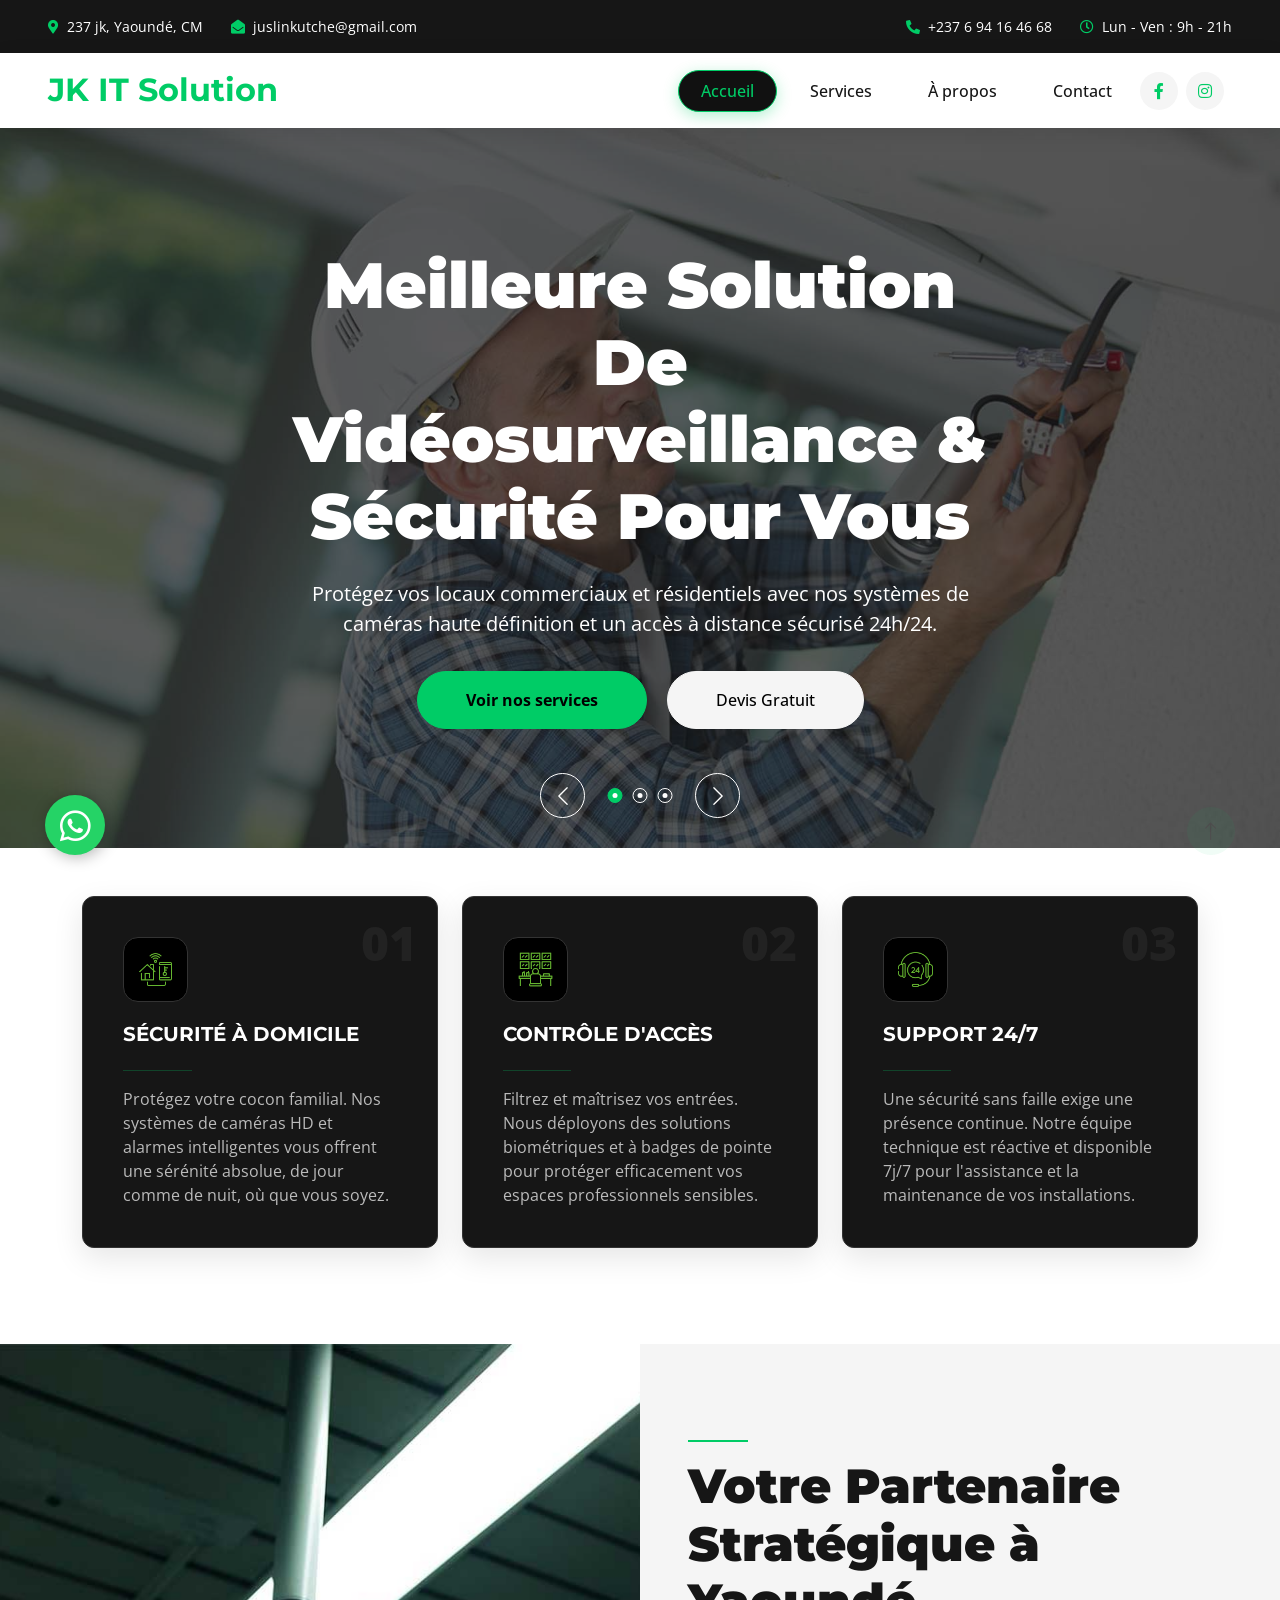
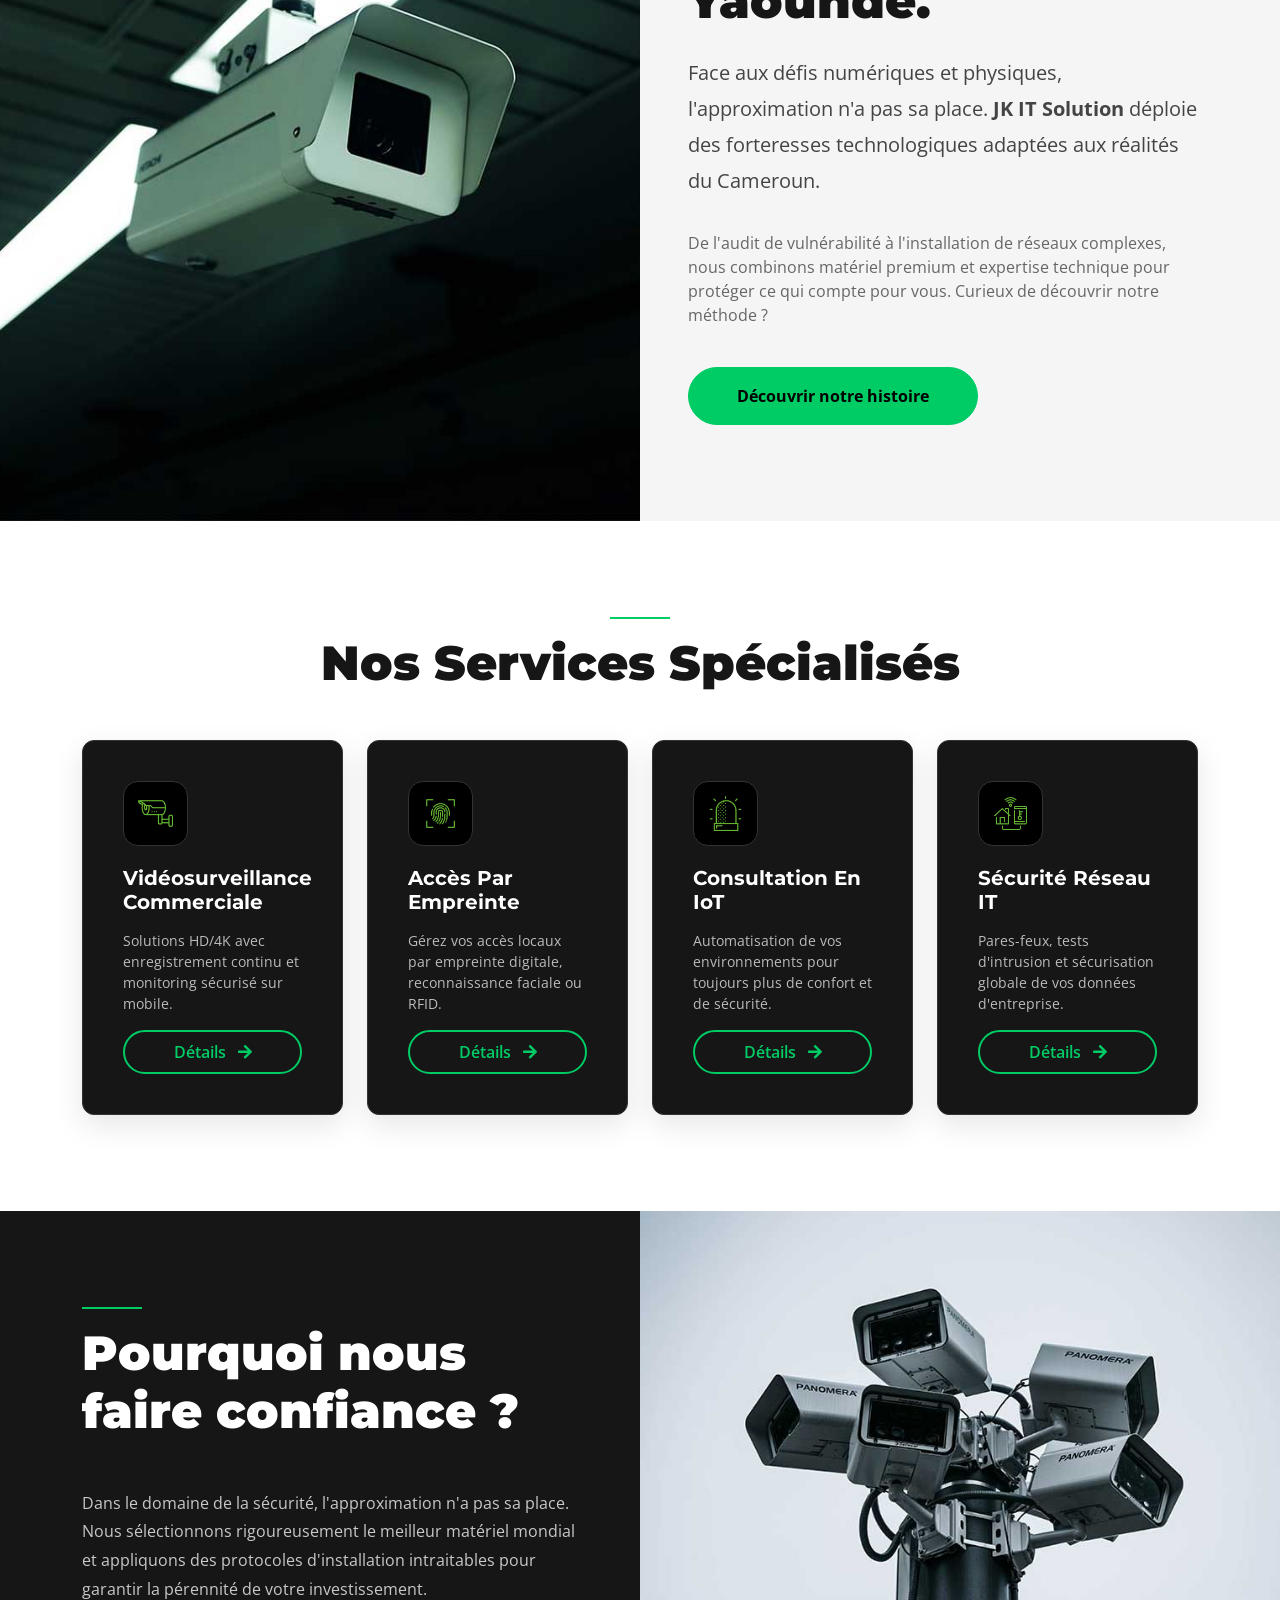
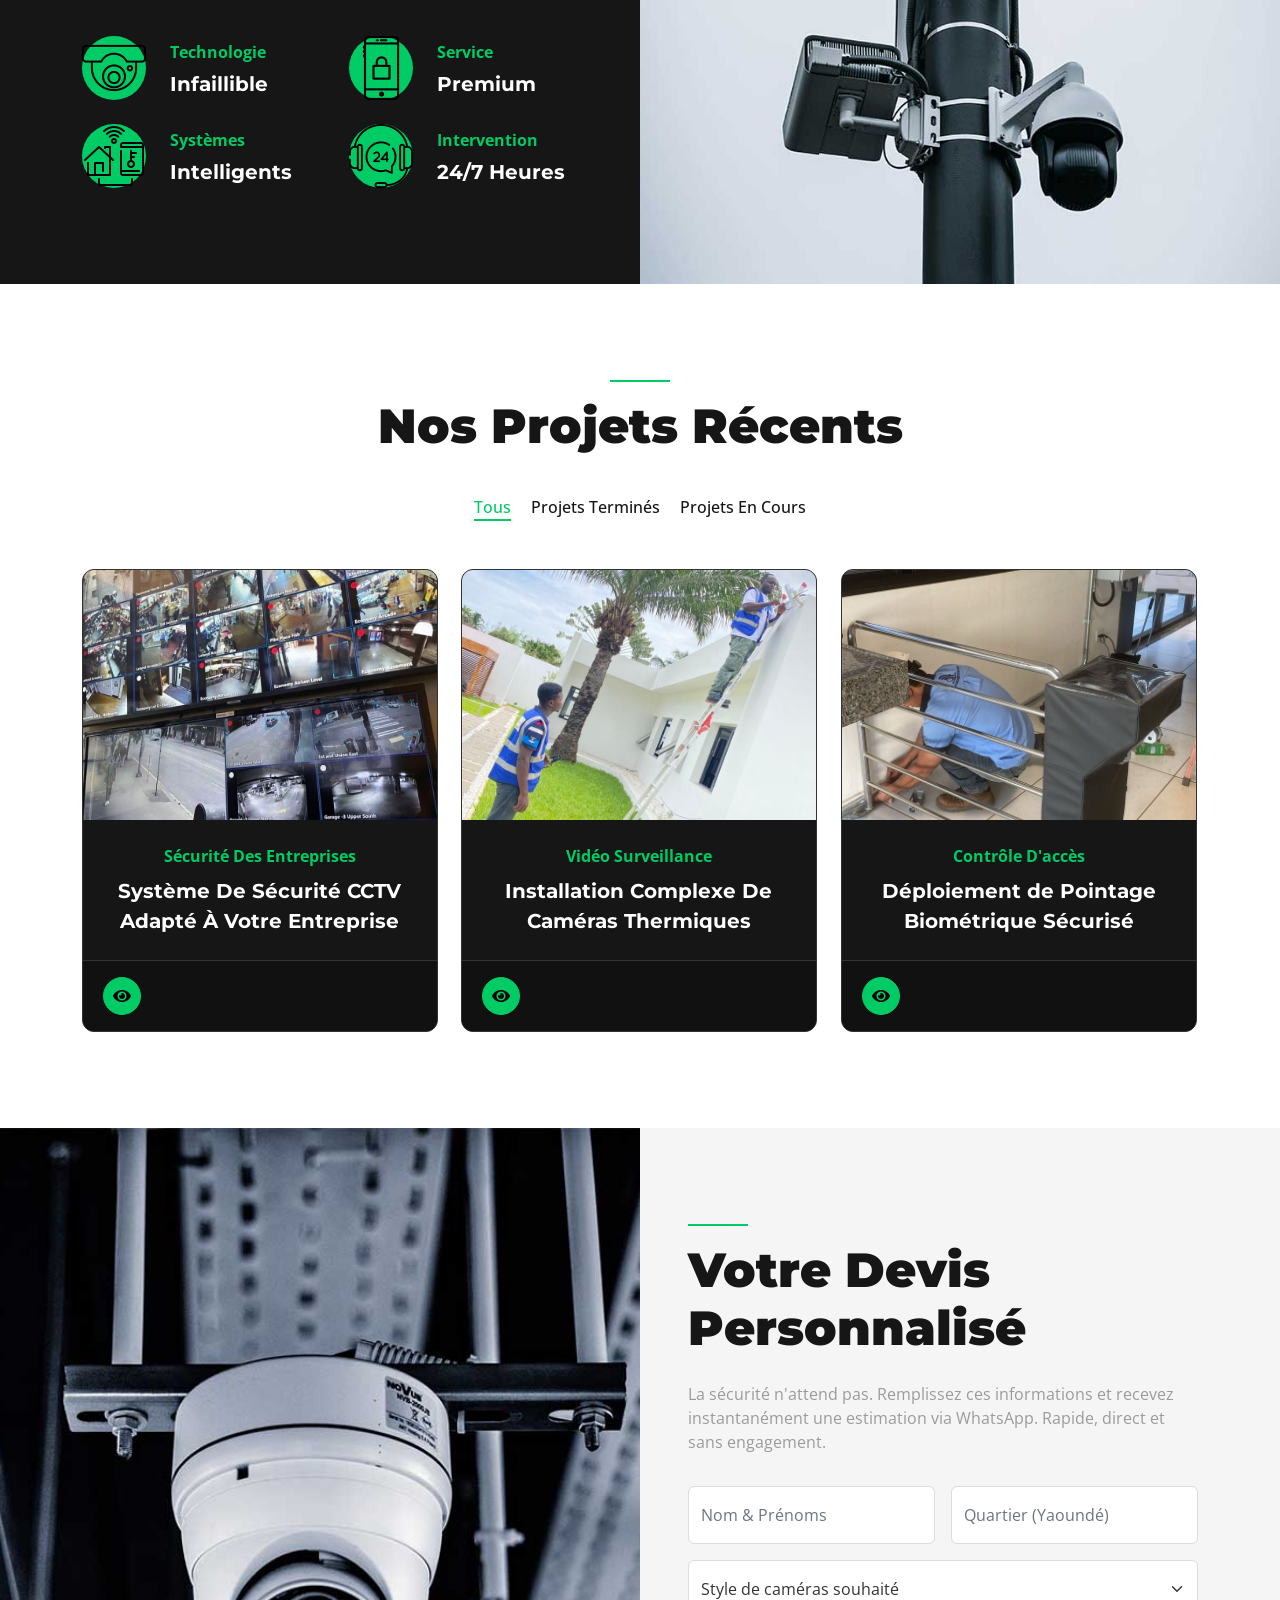
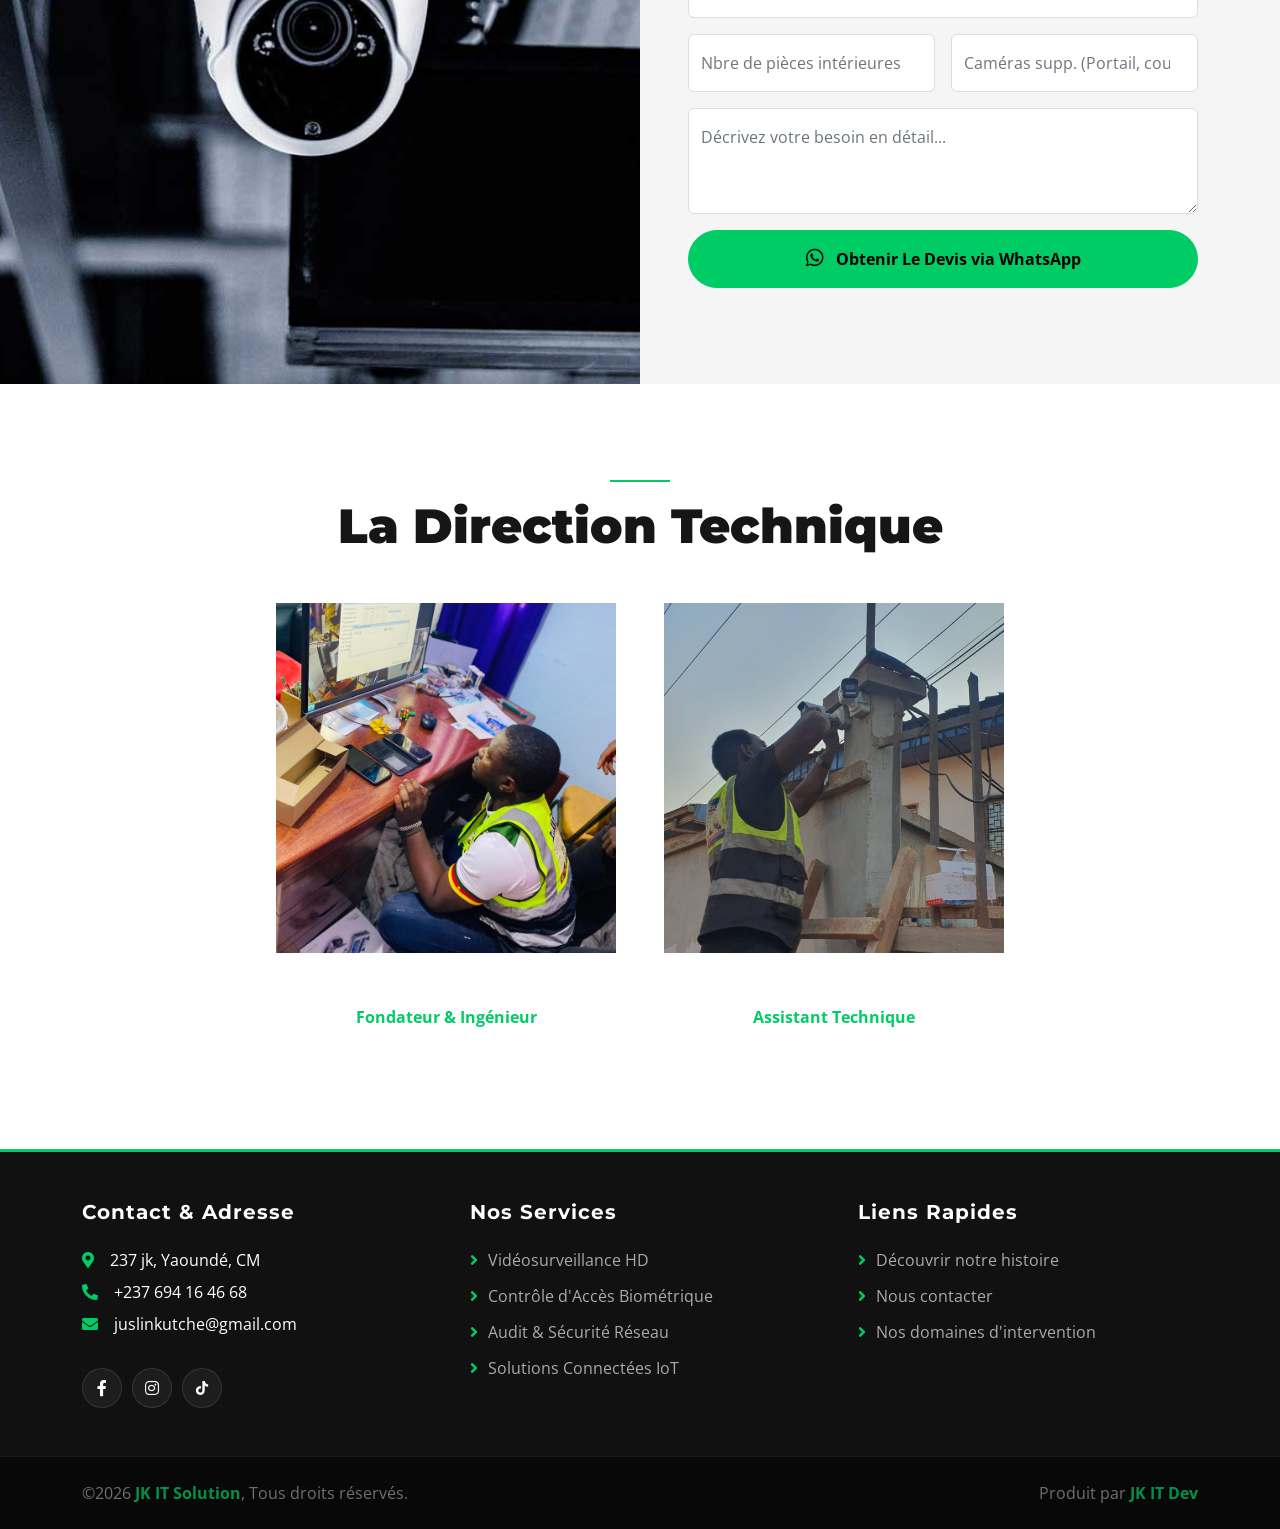
<file: index.html>
<!DOCTYPE html>
<html lang="fr">

<head>
    <meta charset="utf-8">
    <title>Accueil | JK IT Solution - Vidéosurveillance & Sécurité</title>
    <meta content="width=device-width, initial-scale=1.0" name="viewport">
    <meta content="vidéosuveillance, cybersécurité, réseau, contrôle d'accès, informatique, Yaoundé, Cameroun" name="keywords">
    <meta content="JK IT Solution vous accompagne dans la sécurité de votre entreprise à Yaoundé." name="description">

    <link href="img/icon/icon-1.png" rel="icon">

    <link rel="preconnect" href="https://fonts.googleapis.com">
    <link rel="preconnect" href="https://fonts.gstatic.com" crossorigin>
    <link href="https://fonts.googleapis.com/css2?family=Montserrat:wght@500;700;900&family=Open+Sans:wght@400;500&display=swap" rel="stylesheet">

    <link href="https://cdnjs.cloudflare.com/ajax/libs/font-awesome/5.10.0/css/all.min.css" rel="stylesheet">
    <link href="https://cdn.jsdelivr.net/npm/bootstrap-icons@1.4.1/font/bootstrap-icons.css" rel="stylesheet">

    <link href="lib/animate/animate.min.css" rel="stylesheet">
    <link href="lib/owlcarousel/assets/owl.carousel.min.css" rel="stylesheet">
    <link href="lib/lightbox/css/lightbox.min.css" rel="stylesheet">

    <link href="css/bootstrap.min.css" rel="stylesheet">
    <link href="css/style.css" rel="stylesheet">

    <style>
        :root {
            --primary: #00cc66 !important; /* Vert Tech */
            --dark: #161616 !important; /* Noir profond pour les cartes */
        }

        .text-primary { color: var(--primary) !important; }
        .bg-primary { background-color: var(--primary) !important; }
        .btn-primary { background-color: var(--primary) !important; border-color: var(--primary) !important; color: #000 !important; font-weight: bold;}
        .btn-primary:hover { background-color: #00994c !important; border-color: #00994c !important; color: #fff !important;}

        /* MENU PREMIUM EN PILULES */
        .navbar { box-shadow: 0 5px 20px rgba(0, 0, 0, 0.1); background-color: #ffffff !important; }
        .navbar-nav .nav-link {
            position: relative; padding: 8px 22px !important; margin: 15px 5px !important; 
            border-radius: 30px; transition: all 0.4s cubic-bezier(0.25, 0.8, 0.25, 1);
            font-weight: 600; color: #555555; border: 1px solid transparent;
        }
        .navbar-nav .nav-link:hover {
            background-color: #1a1a1a; color: var(--primary) !important;
            border: 1px solid var(--primary); transform: translateY(-2px); 
        }
        .navbar-nav .nav-link.active {
            background-color: #111111; color: var(--primary) !important;
            border: 1px solid var(--primary); box-shadow: 0 4px 15px rgba(0, 204, 102, 0.3);
        }

        /* CARTES NOIRES PREMIUM (Intro, Services, Projets, Équipe) */
        .premium-dark-card {
            background: var(--dark); border-radius: 12px; padding: 40px; 
            box-shadow: 0 10px 30px rgba(0, 0, 0, 0.1); transition: 0.4s;
            border: 1px solid #333; height: 100%; position: relative; overflow: hidden;
            display: flex; flex-direction: column;
        }
        .premium-dark-card:hover {
            transform: translateY(-10px); border-color: var(--primary);
            box-shadow: 0 15px 40px rgba(0, 204, 102, 0.2);
        }
        .premium-icon-box {
            width: 65px; height: 65px; background: #000; border-radius: 15px;
            display: flex; align-items: center; justify-content: center; margin-bottom: 20px; transition: 0.4s; border: 1px solid #333;
        }
        .premium-dark-card:hover .premium-icon-box { background: var(--primary); border-color: var(--primary); }
        .premium-dark-card:hover .premium-icon-box img { filter: brightness(0); }
        
        .premium-dark-card h4, .premium-dark-card h5 { color: #ffffff; font-weight: 700; position: relative; z-index: 1;}
        .premium-dark-card p { color: #bbbbbb; position: relative; z-index: 1; flex-grow: 1;}

        /* Numéros d'intro */
        .card-number {
            position: absolute; right: 20px; top: 10px; font-size: 3rem; font-weight: 900;
            color: #222; transition: 0.4s; z-index: 0;
        }
        .premium-dark-card:hover .card-number { color: rgba(0, 204, 102, 0.1); }

        /* Bouton dans les cartes services */
        .btn-card-custom {
            background: transparent; border: 2px solid var(--primary); color: var(--primary); border-radius: 30px;
            padding: 8px 20px; transition: 0.3s; font-weight: 600; display: inline-block; text-decoration: none; margin-top: 15px; text-align: center;
        }
        .premium-dark-card:hover .btn-card-custom { background: var(--primary); color: #000; }

        /* PROJETS (Tailles strictement égales) */
        .project-card {
            background: var(--dark); border-radius: 12px; overflow: hidden; border: 1px solid #333; transition: 0.4s;
            display: flex; flex-direction: column; height: 100%;
        }
        .project-card:hover { border-color: var(--primary); transform: translateY(-10px); box-shadow: 0 15px 40px rgba(0, 204, 102, 0.2); }
        .project-img-wrapper { height: 250px; overflow: hidden; }
        .project-img-wrapper img { width: 100%; height: 100%; object-fit: cover; }
        
        /* FORMULAIRE DEVIS */
        .form-control, .form-select {
            background-color: #fff !important; color: #333 !important; border: 1px solid #ddd !important;
        }
        .form-control:focus, .form-select:focus { border-color: var(--primary) !important; box-shadow: 0 0 5px rgba(0,204,102,0.3) !important; }

        /* BOUTON WHATSAPP À GAUCHE */
        .whatsapp-float {
            position: fixed !important; width: 60px !important; height: 60px !important; 
            bottom: 45px !important; left: 45px !important; right: auto !important; 
            background-color: #25d366 !important; color: #FFF !important; border-radius: 50px !important; 
            text-align: center !important; font-size: 35px !important; box-shadow: 2px 2px 15px rgba(0, 0, 0, 0.3) !important; 
            z-index: 9999 !important; display: flex !important; align-items: center !important; justify-content: center !important;
            transition: 0.3s !important; text-decoration: none !important;
        }
        .whatsapp-float:hover { transform: scale(1.1) !important; box-shadow: 2px 2px 20px rgba(37, 211, 102, 0.6) !important; color: #fff !important;}
        @media (max-width: 768px) { .whatsapp-float { width: 50px !important; height: 50px !important; bottom: 20px !important; left: 20px !important; font-size: 28px !important; } }

        /* FOOTER ÉPURÉ */
        .footer-premium { background: #111111 !important; border-top: 3px solid var(--primary); }
        .footer-premium h5 { color: #ffffff; font-weight: 700; letter-spacing: 1px; margin-bottom: 25px; font-family: 'Montserrat', sans-serif; }
        .footer-link-custom { color: #aaaaaa; text-decoration: none; display: block; margin-bottom: 12px; transition: 0.3s; }
        .footer-link-custom::before { content: "\f105"; font-family: "Font Awesome 5 Free"; font-weight: 900; margin-right: 10px; color: var(--primary); transition: 0.3s; }
        .footer-link-custom:hover { color: var(--primary); transform: translateX(8px); }
        .social-icon-circle {
            width: 40px; height: 40px; display: inline-flex; align-items: center; justify-content: center;
            background: rgba(255,255,255,0.05); border-radius: 50%; color: #fff; margin-right: 10px;
            transition: 0.4s; border: 1px solid rgba(255,255,255,0.1); text-decoration: none;
        }
        .social-icon-circle:hover { background: var(--primary); color: #000; border-color: var(--primary); transform: translateY(-5px); }
    </style>
</head>

<body>
    <div id="spinner" class="show bg-white position-fixed translate-middle w-100 vh-100 top-50 start-50 d-flex align-items-center justify-content-center">
        <div class="spinner-border text-primary" style="width: 3rem; height: 3rem;" role="status">
            <span class="sr-only">Chargement...</span>
        </div>
    </div>

    <div class="container-fluid bg-dark px-5">
        <div class="row gx-4 d-none d-lg-flex">
            <div class="col-lg-6 text-start">
                <div class="h-100 d-inline-flex align-items-center py-3 me-4">
                    <small class="fa fa-map-marker-alt text-primary me-2"></small>
                    <small class="text-white">237 jk, Yaoundé, CM</small>
                </div>
                <div class="h-100 d-inline-flex align-items-center py-3">
                    <small class="fa fa-envelope-open text-primary me-2"></small>
                    <small class="text-white">juslinkutche@gmail.com</small>
                </div>
            </div>
            <div class="col-lg-6 text-end">
                <div class="h-100 d-inline-flex align-items-center py-3 me-4">
                    <small class="fa fa-phone-alt text-primary me-2"></small>
                    <small class="text-white">+237 6 94 16 46 68</small>
                </div>
                <div class="h-100 d-inline-flex align-items-center py-3">
                    <small class="far fa-clock text-primary me-2"></small>
                    <small class="text-white">Lun - Ven : 9h - 21h</small>
                </div>
            </div>
        </div>
    </div>

    <nav class="navbar navbar-expand-lg bg-white navbar-light sticky-top p-0 px-4 px-lg-5">
        <a href="index.html" class="navbar-brand d-flex align-items-center">
            <h2 class="m-0 text-primary">JK IT Solution</h2>
        </a>
        <button type="button" class="navbar-toggler" data-bs-toggle="collapse" data-bs-target="#navbarCollapse">
            <span class="navbar-toggler-icon"></span>
        </button>
        <div class="collapse navbar-collapse" id="navbarCollapse">
            <div class="navbar-nav ms-auto py-4 py-lg-0">
                <a href="index.html" class="nav-item nav-link active">Accueil</a>
                <a href="service.html" class="nav-item nav-link">Services</a>
                <a href="about.html" class="nav-item nav-link">À propos</a>
                <a href="contact.html" class="nav-item nav-link">Contact</a>
            </div>
            <div class="h-100 d-lg-inline-flex align-items-center d-none">
                <a class="btn btn-square rounded-circle bg-light text-primary me-2" href="https://www.facebook.com/share/1HWQBkejXY/?mibextid=wwXIfr" target="_blank"><i class="fab fa-facebook-f"></i></a>
                <a class="btn btn-square rounded-circle bg-light text-primary me-2" href="https://www.instagram.com/jk_itsolution?igsh=aWxyZHh6OGpoamgz" target="_blank"><i class="fab fa-instagram"></i></a>
            </div>
        </div>
    </nav>

    <div class="container-fluid p-0 pb-5">
        <div class="owl-carousel header-carousel position-relative">
            <div class="owl-carousel-item position-relative">
                <img class="img-fluid" src="img/carousel-1.jpg" alt="">
                <div class="carousel-inner">
                    <div class="container">
                        <div class="row justify-content-center">
                            <div class="col-12 col-lg-8 text-center">
                                <h1 class="display-3 text-white animated slideInDown mb-4">Meilleure Solution De Vidéosurveillance & Sécurité Pour Vous</h1>
                                <p class="fs-5 text-white mb-4 pb-2">Protégez vos locaux commerciaux et résidentiels avec nos systèmes de caméras haute définition et un accès à distance sécurisé 24h/24.</p>
                                <a href="service.html" class="btn btn-primary rounded-pill py-md-3 px-md-5 me-3 animated slideInLeft">Voir nos services</a>
                                <a href="#devis-section" class="btn btn-light rounded-pill py-md-3 px-md-5 animated slideInRight">Devis Gratuit</a>
                            </div>
                        </div>
                    </div>
                </div>
            </div>
            <div class="owl-carousel-item position-relative">
                <img class="img-fluid" src="img/carousel-2.jpg" alt="">
                <div class="carousel-inner">
                    <div class="container">
                        <div class="row justify-content-center">
                            <div class="col-12 col-lg-8 text-center">
                                <h1 class="display-3 text-white animated slideInDown mb-4">Infrastructures Réseaux & Contrôle d'Accès Sécurisé</h1>
                                <p class="fs-5 text-white mb-4 pb-2">Maîtrisez vos flux et sécurisez vos données grâce à nos solutions technologiques robustes et intelligentes adaptées à votre entreprise.</p>
                                <a href="service.html" class="btn btn-primary rounded-pill py-md-3 px-md-5 me-3 animated slideInLeft">Découvrir PLUS</a>
                                <a href="#devis-section" class="btn btn-light rounded-pill py-md-3 px-md-5 animated slideInRight">Devis Gratuit</a>
                            </div>
                        </div>
                    </div>
                </div>
            </div>
            <div class="owl-carousel-item position-relative">
                <img class="img-fluid" src="img/carousel-3.jpg" alt="">
                <div class="carousel-inner">
                    <div class="container">
                        <div class="row justify-content-center">
                            <div class="col-12 col-lg-8 text-center">
                                <h1 class="display-3 text-white animated slideInDown mb-4">Solution Innovante Pour La Sécurité Système</h1>
                                <p class="fs-5 fw-medium text-white mb-4 pb-2">Découvrez nos solutions d'audit réseau et d'objets connectés (IoT) pour optimiser la gestion de votre infrastructure technologique.</p>
                                <a href="service.html" class="btn btn-primary rounded-pill py-md-3 px-md-5 me-3 animated slideInLeft">Lire Plus</a>
                                <a href="#devis-section" class="btn btn-light rounded-pill py-md-3 px-md-5 animated slideInRight">Devis Gratuit</a>
                            </div>
                        </div>
                    </div>
                </div>
            </div>
        </div>
    </div>

    <div class="container-xxl py-5 mt-n5">
        <div class="container">
            <div class="row g-4 justify-content-center">
                <div class="col-md-6 col-lg-4 wow fadeIn" data-wow-delay="0.1s">
                    <div class="premium-dark-card">
                        <div class="card-number">01</div>
                        <div class="premium-icon-box"><img src="img/icon/icon-3.png" alt="Caméra" width="35"></div>
                        <h5>SÉCURITÉ À DOMICILE</h5>
                        <hr class="w-25 text-primary my-3">
                        <p class="mb-0">Protégez votre cocon familial. Nos systèmes de caméras HD et alarmes intelligentes vous offrent une sérénité absolue, de jour comme de nuit, où que vous soyez.</p>
                    </div>
                </div>
                <div class="col-md-6 col-lg-4 wow fadeIn" data-wow-delay="0.3s">
                    <div class="premium-dark-card">
                        <div class="card-number">02</div>
                        <div class="premium-icon-box"><img src="img/icon/icon-4.png" alt="Accès" width="35"></div>
                        <h5>CONTRÔLE D'ACCÈS</h5>
                        <hr class="w-25 text-primary my-3">
                        <p class="mb-0">Filtrez et maîtrisez vos entrées. Nous déployons des solutions biométriques et à badges de pointe pour protéger efficacement vos espaces professionnels sensibles.</p>
                    </div>
                </div>
                <div class="col-md-6 col-lg-4 wow fadeIn" data-wow-delay="0.5s">
                    <div class="premium-dark-card">
                        <div class="card-number">03</div>
                        <div class="premium-icon-box"><img src="img/icon/icon-2.png" alt="Support" width="35"></div>
                        <h5>SUPPORT 24/7</h5>
                        <hr class="w-25 text-primary my-3">
                        <p class="mb-0">Une sécurité sans faille exige une présence continue. Notre équipe technique est réactive et disponible 7j/7 pour l'assistance et la maintenance de vos installations.</p>
                    </div>
                </div>
            </div>
        </div>
    </div>

    <div class="container-fluid bg-light overflow-hidden my-5 px-lg-0">
        <div class="container about px-lg-0">
            <div class="row g-0 mx-lg-0">
                <div class="col-lg-6 ps-lg-0" style="min-height: 400px;">
                    <div class="position-relative h-100">
                        <img class="position-absolute img-fluid w-100 h-100" src="img/about.jpg" style="object-fit: cover;" alt="">
                    </div>
                </div>
                <div class="col-lg-6 about-text py-5 wow fadeIn" data-wow-delay="0.5s">
                    <div class="p-lg-5 pe-lg-0">
                        <div class="bg-primary mb-3" style="width: 60px; height: 2px;"></div>
                        <h1 class="display-5 mb-4">Votre Partenaire Stratégique à Yaoundé.</h1>
                        <p class="mb-4 pb-2 fs-5" style="color: #444; line-height: 1.8;">
                            Face aux défis numériques et physiques, l'approximation n'a pas sa place. <strong>JK IT Solution</strong> déploie des forteresses technologiques adaptées aux réalités du Cameroun.
                        </p>
                        <p class="mb-4 pb-2" style="color: #666;">
                            De l'audit de vulnérabilité à l'installation de réseaux complexes, nous combinons matériel premium et expertise technique pour protéger ce qui compte pour vous. Curieux de découvrir notre méthode ?
                        </p>
                        <a href="about.html" class="btn btn-primary rounded-pill py-3 px-5 mt-2">Découvrir notre histoire</a>
                    </div>
                </div>
            </div>
        </div>
    </div>

    <div class="container-xxl py-5">
        <div class="container">
            <div class="text-center">
                <div class="bg-primary mb-3 mx-auto" style="width: 60px; height: 2px;"></div>
                <h1 class="display-5 mb-5">Nos Services Spécialisés</h1>
            </div>
            <div class="row g-4 align-items-stretch">
                <div class="col-md-6 col-lg-3 wow fadeIn" data-wow-delay="0.1s">
                    <div class="premium-dark-card">
                        <div class="premium-icon-box"><img src="img/icon/icon-6.png" alt="CCTV" width="35"></div>
                        <h4 class="fs-5 mb-3">Vidéosurveillance Commerciale</h4>
                        <p class="small">Solutions HD/4K avec enregistrement continu et monitoring sécurisé sur mobile.</p>
                        <a class="btn-card-custom mt-auto" href="service.html">Détails <i class="fa fa-arrow-right ms-2"></i></a>
                    </div>
                </div>
                <div class="col-md-6 col-lg-3 wow fadeIn" data-wow-delay="0.3s">
                    <div class="premium-dark-card">
                        <div class="premium-icon-box"><img src="img/icon/icon-8.png" alt="Bio" width="35"></div>
                        <h4 class="fs-5 mb-3">Accès Par Empreinte</h4>
                        <p class="small">Gérez vos accès locaux par empreinte digitale, reconnaissance faciale ou RFID.</p>
                        <a class="btn-card-custom mt-auto" href="service.html">Détails <i class="fa fa-arrow-right ms-2"></i></a>
                    </div>
                </div>
                <div class="col-md-6 col-lg-3 wow fadeIn" data-wow-delay="0.5s">
                    <div class="premium-dark-card">
                        <div class="premium-icon-box"><img src="img/icon/icon-9.png" alt="IoT" width="35"></div>
                        <h4 class="fs-5 mb-3">Consultation En IoT</h4>
                        <p class="small">Automatisation de vos environnements pour toujours plus de confort et de sécurité.</p>
                        <a class="btn-card-custom mt-auto" href="service.html">Détails <i class="fa fa-arrow-right ms-2"></i></a>
                    </div>
                </div>
                <div class="col-md-6 col-lg-3 wow fadeIn" data-wow-delay="0.7s">
                    <div class="premium-dark-card">
                        <div class="premium-icon-box"><img src="img/icon/icon-3.png" alt="Sec" width="35"></div>
                        <h4 class="fs-5 mb-3">Sécurité Réseau IT</h4>
                        <p class="small">Pares-feux, tests d'intrusion et sécurisation globale de vos données d'entreprise.</p>
                        <a class="btn-card-custom mt-auto" href="service.html">Détails <i class="fa fa-arrow-right ms-2"></i></a>
                    </div>
                </div>
            </div>
        </div>
    </div>

    <div class="container-fluid bg-dark overflow-hidden my-5 px-lg-0">
        <div class="container feature px-lg-0">
            <div class="row g-0 mx-lg-0">
                <div class="col-lg-6 feature-text py-5 wow fadeIn" data-wow-delay="0.5s">
                    <div class="p-lg-5 ps-lg-0">
                        <div class="bg-primary mb-3" style="width: 60px; height: 2px;"></div>
                        <h1 class="display-5 text-white mb-5">Pourquoi nous faire confiance ?</h1>
                        <p class="mb-4 pb-2 text-light" style="opacity: 0.8; line-height: 1.8;">Dans le domaine de la sécurité, l'approximation n'a pas sa place. Nous sélectionnons rigoureusement le meilleur matériel mondial et appliquons des protocoles d'installation intraitables pour garantir la pérennité de votre investissement.</p>
                        <div class="row g-4">
                            <div class="col-6">
                                <div class="d-flex align-items-center">
                                    <div class="btn-square bg-primary rounded-circle" style="width: 64px; height: 64px;">
                                        <img class="img-fluid" src="img/icon/icon-7.png" alt="Icon" style="filter: brightness(0);">
                                    </div>
                                    <div class="ms-4">
                                        <p class="text-primary mb-2 fw-bold">Technologie</p>
                                        <h5 class="mb-0 text-white">Infaillible</h5>
                                    </div>
                                </div>
                            </div>
                            <div class="col-6">
                                <div class="d-flex align-items-center">
                                    <div class="btn-square bg-primary rounded-circle" style="width: 64px; height: 64px;">
                                        <img class="img-fluid" src="img/icon/icon-10.png" alt="Icon" style="filter: brightness(0);">
                                    </div>
                                    <div class="ms-4">
                                        <p class="text-primary mb-2 fw-bold">Service</p>
                                        <h5 class="mb-0 text-white">Premium</h5>
                                    </div>
                                </div>
                            </div>
                            <div class="col-6">
                                <div class="d-flex align-items-center">
                                    <div class="btn-square bg-primary rounded-circle" style="width: 64px; height: 64px;">
                                        <img class="img-fluid" src="img/icon/icon-3.png" alt="Icon" style="filter: brightness(0);">
                                    </div>
                                    <div class="ms-4">
                                        <p class="text-primary mb-2 fw-bold">Systèmes</p>
                                        <h5 class="mb-0 text-white">Intelligents</h5>
                                    </div>
                                </div>
                            </div>
                            <div class="col-6">
                                <div class="d-flex align-items-center">
                                    <div class="btn-square bg-primary rounded-circle" style="width: 64px; height: 64px;">
                                        <img class="img-fluid" src="img/icon/icon-2.png" alt="Icon" style="filter: brightness(0);">
                                    </div>
                                    <div class="ms-4">
                                        <p class="text-primary mb-2 fw-bold">Intervention</p>
                                        <h5 class="mb-0 text-white">24/7 Heures</h5>
                                    </div>
                                </div>
                            </div>
                        </div>
                    </div>
                </div>
                <div class="col-lg-6 pe-lg-0" style="min-height: 400px;">
                    <div class="position-relative h-100">
                        <img class="position-absolute img-fluid w-100 h-100" src="img/feature.jpg" style="object-fit: cover;" alt="">
                    </div>
                </div>
            </div>
        </div>
    </div>

    <div class="container-xxl py-5">
        <div class="container">
            <div class="text-center wow fadeInUp" data-wow-delay="0.1s">
                <div class="bg-primary mb-3 mx-auto" style="width: 60px; height: 2px;"></div>
                <h1 class="display-5 mb-5">Nos Projets Récents</h1>
            </div>
            
            <div class="row mt-n2 wow fadeInUp" data-wow-delay="0.3s">
                <div class="col-12 text-center">
                    <ul class="list-inline mb-5" id="portfolio-flters">
                        <li class="mx-2 active" data-filter="*">Tous</li>
                        <li class="mx-2" data-filter=".first">Projets Terminés</li>
                        <li class="mx-2" data-filter=".second">Projets En Cours</li>
                    </ul>
                </div>
            </div>

            <div class="row g-4 portfolio-container">
                <div class="col-lg-4 col-md-6 portfolio-item first wow fadeInUp" data-wow-delay="0.1s">
                    <div class="project-card">
                        <div class="project-img-wrapper">
                            <img src="img/portfolio-1.jpg" alt="">
                        </div>
                        <div class="text-center p-4 d-flex flex-column flex-grow-1 justify-content-center">
                            <p class="text-primary mb-2 fw-bold">Sécurité Des Entreprises</p>
                            <h5 class="lh-base mb-0 text-white">Système De Sécurité CCTV Adapté À Votre Entreprise</h5>
                        </div>
                        <div class="p-3 text-center border-top" style="border-color: #333 !important; background: #111;">
                            <a class="btn btn-square btn-primary rounded-circle mx-1" href="img/portfolio-1.jpg" data-lightbox="portfolio"><i class="fa fa-eye"></i></a>
                        </div>
                    </div>
                </div>
                <div class="col-lg-4 col-md-6 portfolio-item second wow fadeInUp" data-wow-delay="0.3s">
                    <div class="project-card">
                        <div class="project-img-wrapper">
                            <img src="img/portfolio-2.jpg" alt="">
                        </div>
                        <div class="text-center p-4 d-flex flex-column flex-grow-1 justify-content-center">
                            <p class="text-primary mb-2 fw-bold">Vidéo Surveillance</p>
                            <h5 class="lh-base mb-0 text-white">Installation Complexe De Caméras Thermiques</h5>
                        </div>
                        <div class="p-3 text-center border-top" style="border-color: #333 !important; background: #111;">
                            <a class="btn btn-square btn-primary rounded-circle mx-1" href="img/portfolio-2.jpg" data-lightbox="portfolio"><i class="fa fa-eye"></i></a>
                        </div>
                    </div>
                </div>
                <div class="col-lg-4 col-md-6 portfolio-item first wow fadeInUp" data-wow-delay="0.5s">
                    <div class="project-card">
                        <div class="project-img-wrapper">
                            <img src="img/portfolio-3.jpg" alt="">
                        </div>
                        <div class="text-center p-4 d-flex flex-column flex-grow-1 justify-content-center">
                            <p class="text-primary mb-2 fw-bold">Contrôle D'accès</p>
                            <h5 class="lh-base mb-0 text-white">Déploiement de Pointage Biométrique Sécurisé</h5>
                        </div>
                        <div class="p-3 text-center border-top" style="border-color: #333 !important; background: #111;">
                            <a class="btn btn-square btn-primary rounded-circle mx-1" href="img/portfolio-3.jpg" data-lightbox="portfolio"><i class="fa fa-eye"></i></a>
                        </div>
                    </div>
                </div>
            </div>
        </div>
    </div>

    <div class="container-fluid bg-light overflow-hidden my-5 px-lg-0" id="devis-section">
        <div class="container quote px-lg-0">
            <div class="row g-0 mx-lg-0">
                <div class="col-lg-6 ps-lg-0" style="min-height: 400px;">
                    <div class="position-relative h-100">
                        <img class="position-absolute img-fluid w-100 h-100" src="img/quote.jpg" style="object-fit: cover;" alt="">
                    </div>
                </div>
                <div class="col-lg-6 quote-text py-5 wow fadeIn" data-wow-delay="0.5s">
                    <div class="p-lg-5 pe-lg-0">
                        <div class="bg-primary mb-3" style="width: 60px; height: 2px;"></div>
                        <h1 class="display-5 mb-4">Votre Devis Personnalisé</h1>
                        <p class="mb-4 pb-2 text-secondary">La sécurité n'attend pas. Remplissez ces informations et recevez instantanément une estimation via WhatsApp. Rapide, direct et sans engagement.</p>
                        
                        <form id="devis-form" onsubmit="envoyerDevisWhatsApp(event)">
                            <div class="row g-3">
                                <div class="col-12 col-sm-6">
                                    <input type="text" class="form-control bg-white border-0 py-3" id="d-nom" placeholder="Nom & Prénoms" required>
                                </div>
                                <div class="col-12 col-sm-6">
                                    <input type="text" class="form-control bg-white border-0 py-3" id="d-quartier" placeholder="Quartier (Yaoundé)" required>
                                </div>
                                <div class="col-12">
                                    <select class="form-select bg-white border-0 py-3" id="d-type" required>
                                        <option value="" selected disabled>Style de caméras souhaité</option>
                                        <option value="Caméras IP (Haute résolution)">Caméras IP (Haute résolution réseau)</option>
                                        <option value="Caméras Analogiques HD">Caméras Analogiques HD (Classique)</option>
                                        <option value="Caméras Dôme (Discrètes)">Caméras Dôme (Intérieur / Discret)</option>
                                        <option value="Caméras PTZ (Motorisées 360°)">Caméras PTZ (Motorisées 360°)</option>
                                        <option value="Caméras Sans Fil (Wi-Fi)">Caméras Sans Fil (Wi-Fi)</option>
                                        <option value="Caméras Thermiques">Caméras Thermiques / Nocturnes</option>
                                    </select>
                                </div>
                                <div class="col-12 col-sm-6">
                                    <input type="number" class="form-control bg-white border-0 py-3" id="d-pieces" placeholder="Nbre de pièces intérieures" min="0" required>
                                </div>
                                <div class="col-12 col-sm-6">
                                    <input type="number" class="form-control bg-white border-0 py-3" id="d-supp" placeholder="Caméras supp. (Portail, couloir...)" min="0" required>
                                </div>
                                <div class="col-12">
                                    <textarea class="form-control bg-white border-0 py-3" id="d-description" rows="3" placeholder="Décrivez votre besoin en détail..." required></textarea>
                                </div>
                                <div class="col-12 mt-3">
                                    <button class="btn btn-primary w-100 py-3 rounded-pill fw-bold" type="submit">
                                        <i class="fab fa-whatsapp me-2 fs-5"></i> Obtenir Le Devis via WhatsApp
                                    </button>
                                </div>
                            </div>
                        </form>
                    </div>
                </div>
            </div>
        </div>
    </div>

    <div class="container-xxl py-5 mb-5">
        <div class="container">
            <div class="text-center wow fadeInUp" data-wow-delay="0.1s">
                <div class="bg-primary mb-3 mx-auto" style="width: 60px; height: 2px;"></div>
                <h1 class="display-5 mb-5">La Direction Technique</h1>
            </div>
            <div class="row g-5 justify-content-center">
                <div class="col-lg-4 col-md-6 wow fadeInUp" data-wow-delay="0.1s">
                    <div class="team-premium-card">
                        <div class="overflow-hidden position-relative">
                            <img class="img-fluid w-100" src="img/image1.jpg" alt="Juslin Kutche" style="height: 350px; object-fit: cover;">
                        </div>
                        <div class="text-center p-4">
                            <h5 class="mb-1 text-white">Juslin Kutche</h5>
                            <span class="text-primary d-block fw-bold">Fondateur & Ingénieur</span>
                        </div>
                    </div>
                </div>
                <div class="col-lg-4 col-md-6 wow fadeInUp" data-wow-delay="0.3s">
                    <div class="team-premium-card">
                        <div class="overflow-hidden position-relative">
                            <img class="img-fluid w-100" src="img/image2.jpg" alt="Assistant Technique" style="height: 350px; object-fit: cover;">
                        </div>
                        <div class="text-center p-4">
                            <h5 class="mb-1 text-white">Assistant</h5>
                            <span class="text-primary d-block fw-bold">Assistant Technique</span>
                        </div>
                    </div>
                </div>
            </div>
        </div>
    </div>

    <div class="container-fluid footer-premium py-4 wow fadeIn" data-wow-delay="0.1s">
        <div class="container py-4">
            <div class="row g-5 justify-content-center">
                <div class="col-lg-4 col-md-6">
                    <h5 class="mb-4">Contact & Adresse</h5>
                    <p class="mb-2 text-white"><i class="fa fa-map-marker-alt me-3 text-primary"></i>237 jk, Yaoundé, CM</p>
                    <p class="mb-2 text-white"><i class="fa fa-phone-alt me-3 text-primary"></i>+237 694 16 46 68</p>
                    <p class="mb-4 text-white"><i class="fa fa-envelope me-3 text-primary"></i>juslinkutche@gmail.com</p>
                    <div class="d-flex pt-2">
                        <a class="social-icon-circle" href="https://www.facebook.com/share/1HWQBkejXY/?mibextid=wwXIfr" target="_blank"><i class="fab fa-facebook-f"></i></a>
                        <a class="social-icon-circle" href="https://www.instagram.com/jk_itsolution?igsh=aWxyZHh6OGpoamgz" target="_blank"><i class="fab fa-instagram"></i></a>
                        <a class="social-icon-circle" href="https://www.tiktok.com/@jkitsolution_group?_r=1&_t=ZS-94ylG71kzn2" target="_blank">
                            <svg style="width: 14px; height: 14px; fill: currentColor;" viewBox="0 0 448 512"><path d="M448,209.91a210.06,210.06,0,0,1-122.77-39.25V349.38A162.55,162.55,0,1,1,185,188.31V278.2a74.62,74.62,0,1,0,52.23,71.18V0l88,0a121.18,121.18,0,0,0,1.86,22.17h0A122.18,122.18,0,0,0,381,102.39a121.43,121.43,0,0,0,67,20.14Z"/></svg>
                        </a>
                    </div>
                </div>
                <div class="col-lg-4 col-md-6">
                    <h5 class="mb-4">Nos Services</h5>
                    <a class="footer-link-custom" href="service.html">Vidéosurveillance HD</a>
                    <a class="footer-link-custom" href="service.html">Contrôle d'Accès Biométrique</a>
                    <a class="footer-link-custom" href="service.html">Audit & Sécurité Réseau</a>
                    <a class="footer-link-custom" href="service.html">Solutions Connectées IoT</a>
                </div>
                <div class="col-lg-4 col-md-6">
                    <h5 class="mb-4">Liens Rapides</h5>
                    <a class="footer-link-custom" href="about.html">Découvrir notre histoire</a>
                    <a class="footer-link-custom" href="contact.html">Nous contacter</a>
                    <a class="footer-link-custom" href="service.html">Nos domaines d'intervention</a>
                </div>
            </div>
        </div>
    </div>
    
    <div class="container-fluid py-4" style="background: #080808; border-top: 1px solid #1a1a1a;">
        <div class="container">
            <div class="row">
                <div class="col-md-6 text-center text-md-start mb-3 mb-md-0 text-secondary" style="opacity: 0.7;">
                    &copy;<span id="year"></span> <a class="text-primary text-decoration-none fw-bold" href="#">JK IT Solution</a>, Tous droits réservés.
                </div>
                <div class="col-md-6 text-center text-md-end text-secondary" style="opacity: 0.7;">
                    Produit par <span class="text-primary fw-bold">JK IT Dev</span>
                </div>
            </div>
        </div>
    </div>

    <a href="https://wa.me/237694164668" class="whatsapp-float" target="_blank" rel="noopener noreferrer">
        <i class="fab fa-whatsapp"></i>
    </a>

    <a href="#" class="btn btn-lg btn-primary btn-lg-square rounded-circle back-to-top"><i class="bi bi-arrow-up text-dark"></i></a>

    <script src="https://code.jquery.com/jquery-3.4.1.min.js"></script>
    <script src="https://cdn.jsdelivr.net/npm/bootstrap@5.0.0/dist/js/bootstrap.bundle.min.js"></script>
    <script src="lib/wow/wow.min.js"></script>
    <script src="lib/easing/easing.min.js"></script>
    <script src="lib/waypoints/waypoints.min.js"></script>
    <script src="lib/counterup/counterup.min.js"></script> 
    <script src="lib/owlcarousel/owl.carousel.min.js"></script>
    <script src="lib/isotope/isotope.pkgd.min.js"></script> 
    <script src="lib/lightbox/js/lightbox.min.js"></script>
    
    <script src="js/main.js"></script>

    <script>
        function envoyerDevisWhatsApp(event) {
            event.preventDefault(); 
            
            let nom = document.getElementById('d-nom').value || 'Non renseigné';
            let quartier = document.getElementById('d-quartier').value || 'Non renseigné';
            let typeCam = document.getElementById('d-type').value || 'Non sélectionné';
            let pieces = document.getElementById('d-pieces').value || '0';
            let supp = document.getElementById('d-supp').value || '0';
            let description = document.getElementById('d-description').value || 'Aucune description';

            let texteMessage = "Bonjour JK IT Solution, je souhaite obtenir un devis d'installation.\n\n"
                             + "*Nom & Prénoms :* " + nom + "\n"
                             + "*Localisation :* " + quartier + " (Yaoundé)\n"
                             + "*Type de caméras souhaité :* " + typeCam + "\n"
                             + "*Nombre de pièces à équiper :* " + pieces + "\n"
                             + "*Caméras supplémentaires (portail, extérieur) :* " + supp + "\n"
                             + "*Description du besoin :* \n" + description + "\n\n"
                             + "Merci de me revenir avec une estimation.";

            let lienWhatsApp = "https://wa.me/237694164668?text=" + encodeURIComponent(texteMessage);
            window.open(lienWhatsApp, '_blank');
        }
    </script>
</body>
</html>
</file>
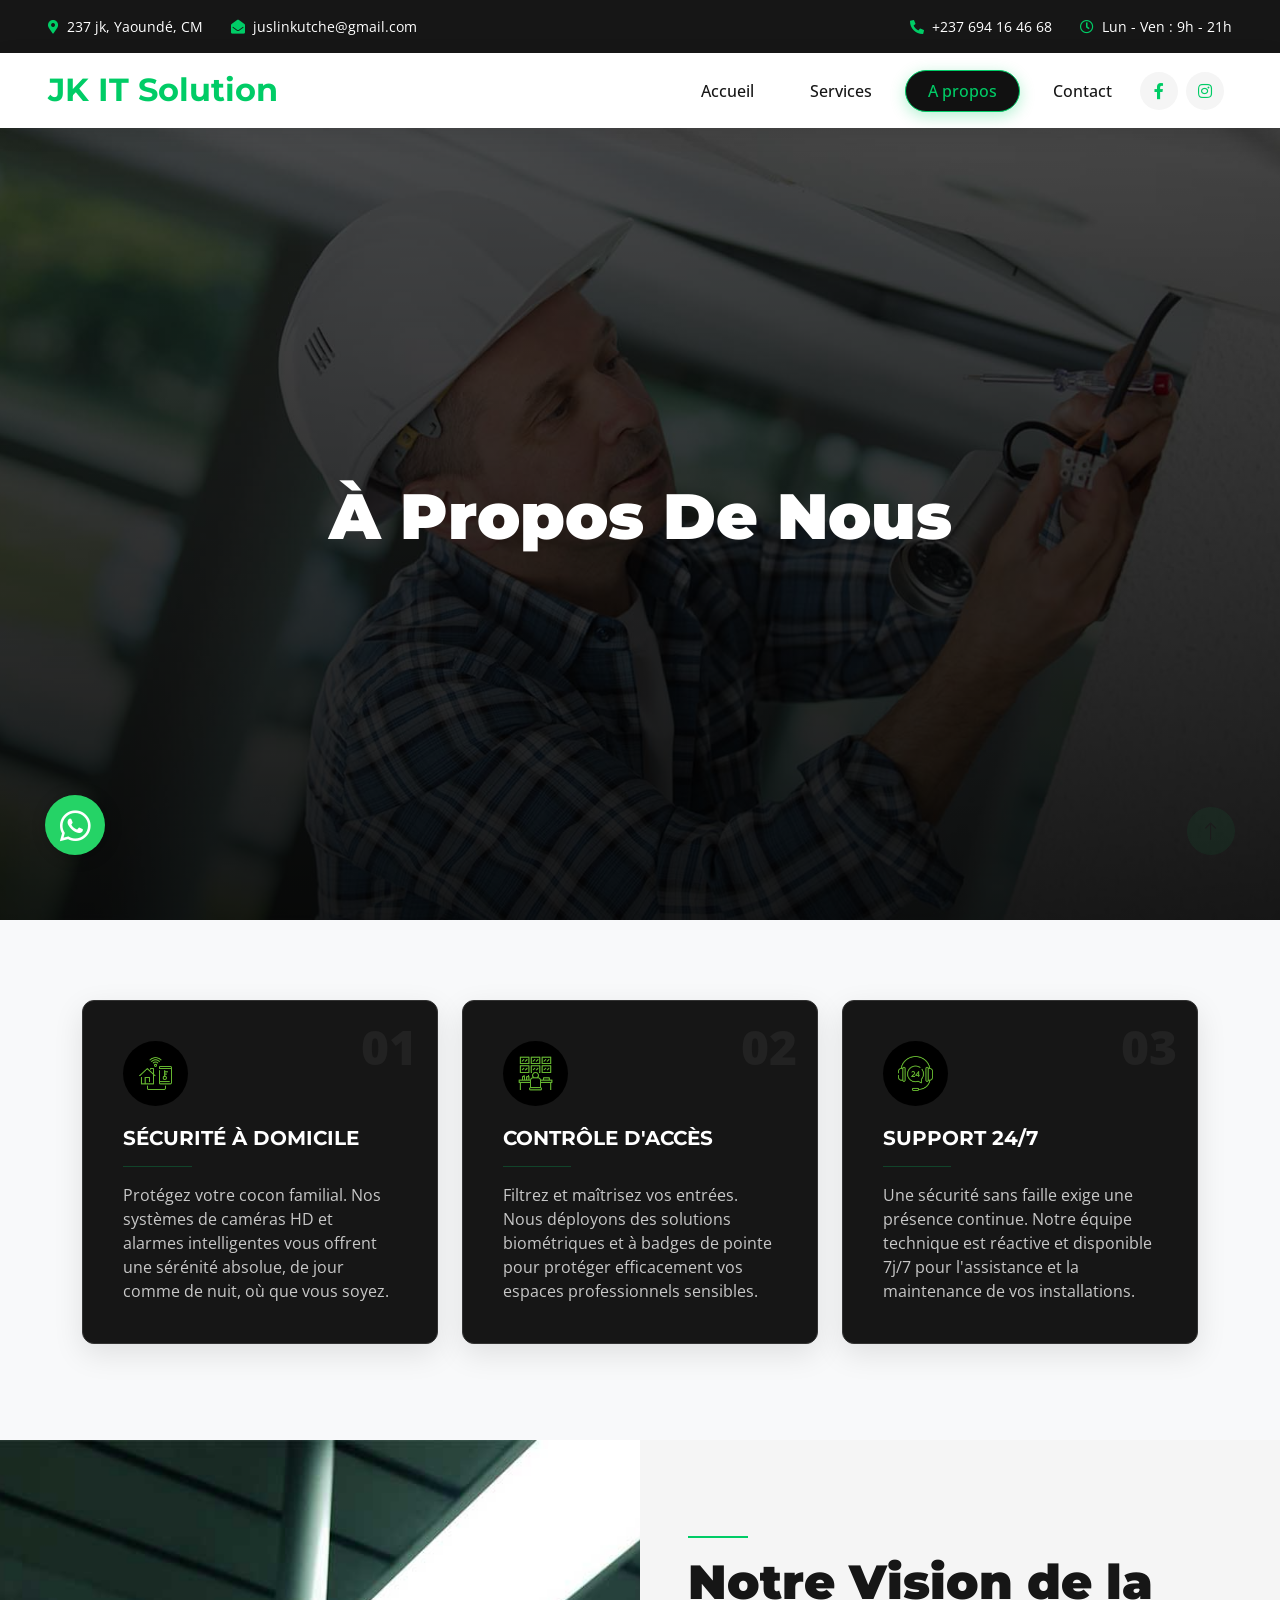
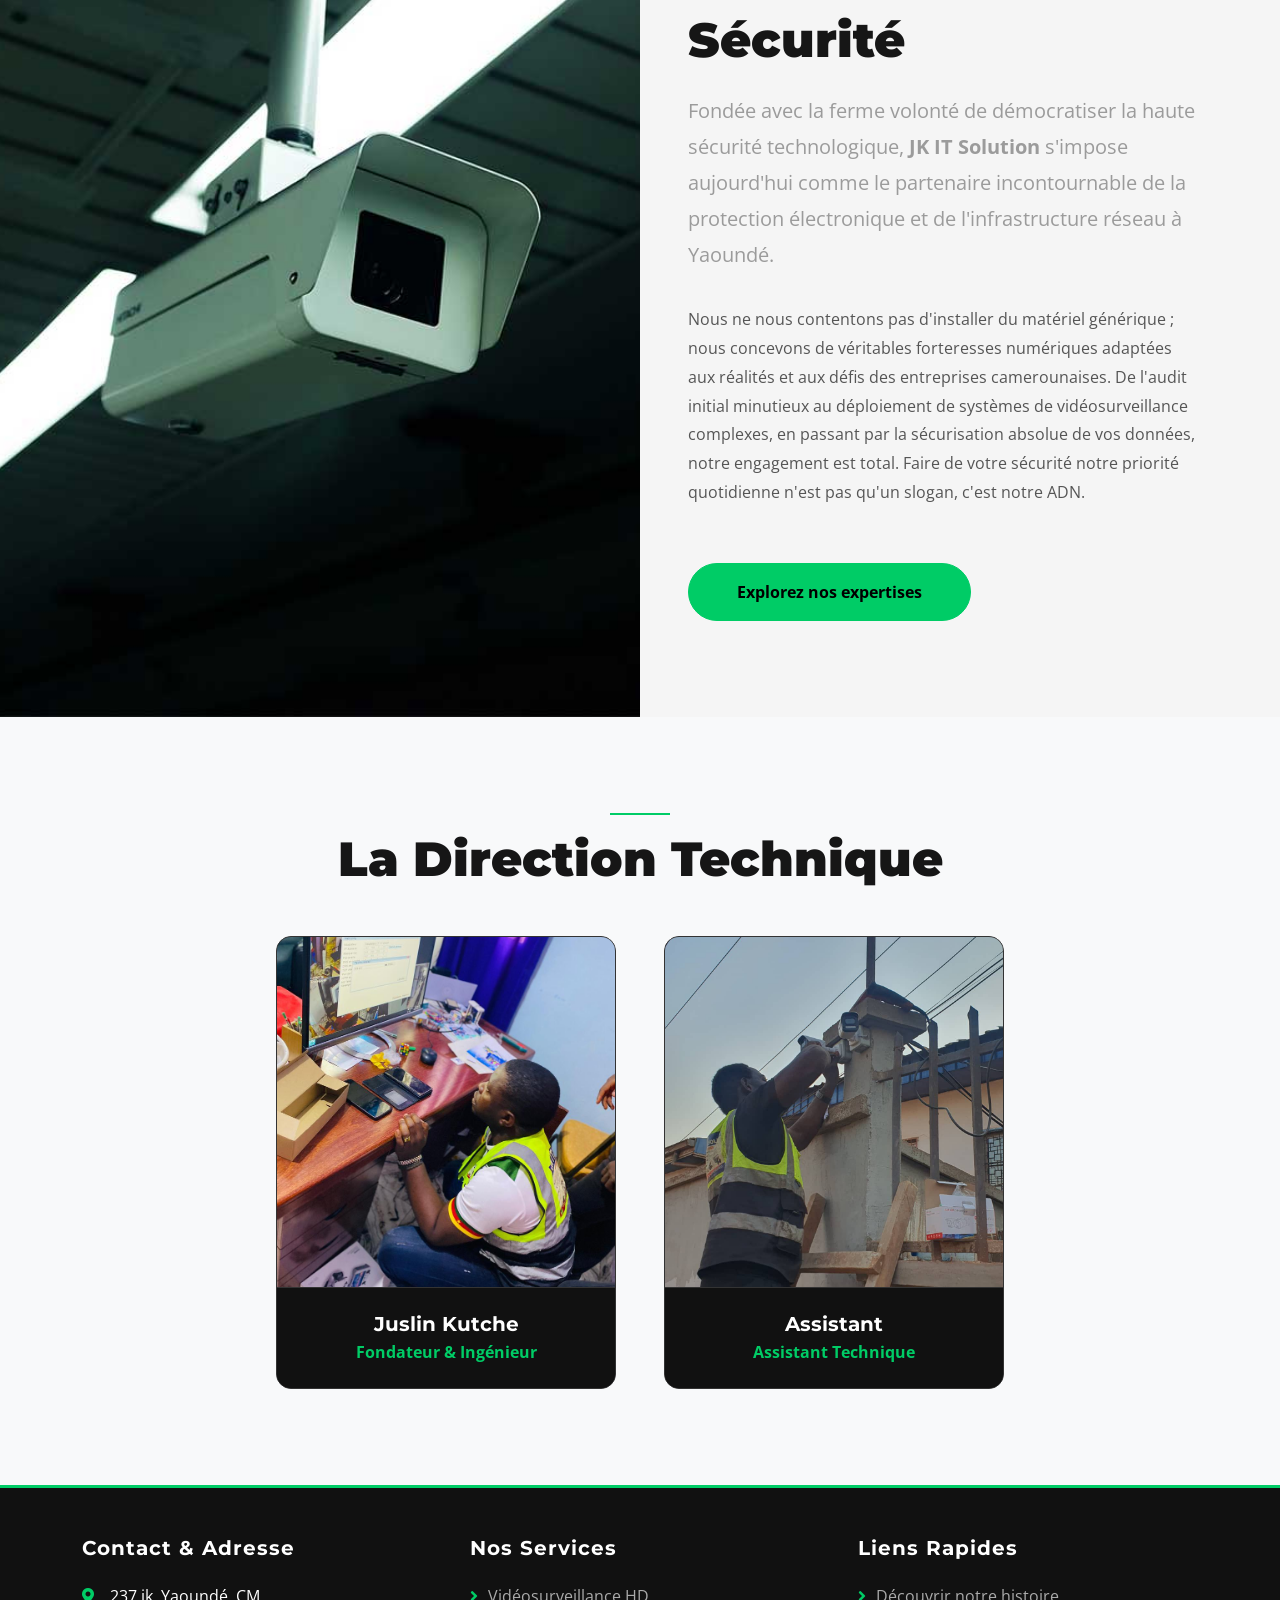
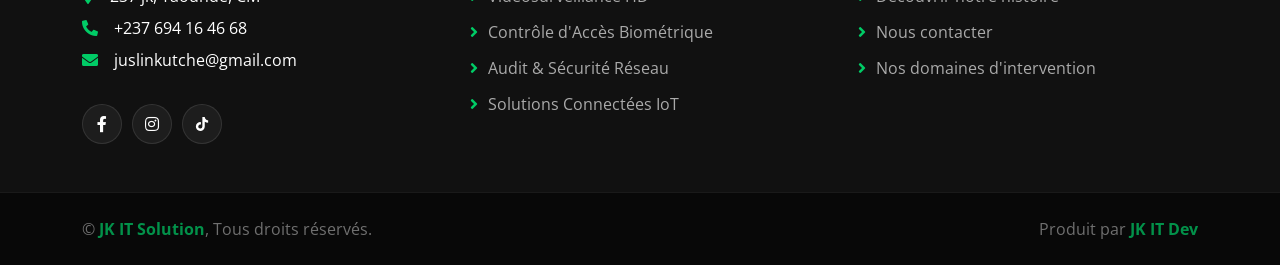
<file: about.html>
<!DOCTYPE html>
<html lang="fr">

<head>
    <meta charset="utf-8">
    <title>À Propos | JK IT Solution - Vidéosurveillance & Sécurité</title>
    <meta content="width=device-width, initial-scale=1.0" name="viewport">
    <meta content="à propos, JK IT Solution, sécurité, vidéosurveillance, ingénieur, Yaoundé" name="keywords">
    <meta content="Découvrez JK IT Solution, leader en sécurité électronique et infrastructure réseau à Yaoundé, fondé par Juslin Kutche." name="description">

    <link href="img/icon/icon-1.png" rel="icon">

    <link rel="preconnect" href="https://fonts.googleapis.com">
    <link rel="preconnect" href="https://fonts.gstatic.com" crossorigin>
    <link href="https://fonts.googleapis.com/css2?family=Montserrat:wght@500;700;900&family=Open+Sans:wght@400;500&display=swap" rel="stylesheet"> 

    <link href="https://cdnjs.cloudflare.com/ajax/libs/font-awesome/5.10.0/css/all.min.css" rel="stylesheet">
    <link href="https://cdn.jsdelivr.net/npm/bootstrap-icons@1.4.1/font/bootstrap-icons.css" rel="stylesheet">

    <link href="lib/animate/animate.min.css" rel="stylesheet">
    <link href="lib/owlcarousel/assets/owl.carousel.min.css" rel="stylesheet">
    <link href="lib/lightbox/css/lightbox.min.css" rel="stylesheet">

    <link href="css/bootstrap.min.css" rel="stylesheet">
    <link href="css/style.css" rel="stylesheet">

    <style>
        :root {
            --primary: #00cc66 !important; 
            --dark: #161616 !important; 
        }

        .text-primary { color: var(--primary) !important; }
        .bg-primary { background-color: var(--primary) !important; }
        .btn-primary { background-color: var(--primary) !important; border-color: var(--primary) !important; color: #000 !important; font-weight: bold;}
        .btn-primary:hover { background-color: #00994c !important; border-color: #00994c !important; color: #fff !important;}

        /* MENU PREMIUM EN PILULES */
        .navbar { box-shadow: 0 5px 20px rgba(0, 0, 0, 0.1); background-color: #ffffff !important; }
        .navbar-nav .nav-link {
            position: relative; padding: 8px 22px !important; margin: 15px 5px !important; 
            border-radius: 30px; transition: all 0.4s cubic-bezier(0.25, 0.8, 0.25, 1);
            font-weight: 600; color: #555555; border: 1px solid transparent;
        }
        .navbar-nav .nav-link:hover {
            background-color: #1a1a1a; color: var(--primary) !important;
            border: 1px solid var(--primary); transform: translateY(-2px); 
        }
        .navbar-nav .nav-link.active {
            background-color: #111111; color: var(--primary) !important;
            border: 1px solid var(--primary); box-shadow: 0 4px 15px rgba(0, 204, 102, 0.3);
        }

        /* EN-TÊTE GÉANT */
        .about-page-header {
            background: linear-gradient(rgba(0, 0, 0, 0.7), rgba(0, 0, 0, 0.9)), url(../img/carousel-1.jpg) center center no-repeat;
            background-size: cover;
            height: 88vh; 
            min-height: 400px;
            display: flex;
            align-items: center;
            justify-content: center;
            margin-bottom: 5rem;
        }
        .about-page-header h1 {
            font-family: 'Montserrat', sans-serif;
            font-weight: 900;
        }

        /* BLOCS FACTS (Noir & Vert) */
        .fact-card {
            background: #161616; border-radius: 12px; padding: 40px; 
            box-shadow: 0 10px 30px rgba(0, 0, 0, 0.1); transition: 0.4s;
            border: 1px solid #333; height: 100%; position: relative; overflow: hidden;
        }
        .fact-card:hover {
            transform: translateY(-10px); border-color: var(--primary);
            box-shadow: 0 15px 40px rgba(0, 204, 102, 0.2);
        }
        .fact-icon {
            width: 65px; height: 65px; background: #000; border-radius: 50%;
            display: flex; align-items: center; justify-content: center; margin-bottom: 20px; transition: 0.4s;
        }
        .fact-card:hover .fact-icon { background: var(--primary); }
        .fact-card:hover .fact-icon img { filter: brightness(0); }
        .fact-number {
            position: absolute; right: 20px; top: 10px; font-size: 3rem; font-weight: 900;
            color: #222; transition: 0.4s; z-index: 0;
        }
        .fact-card:hover .fact-number { color: rgba(0, 204, 102, 0.1); }
        .fact-card h5 { color: #ffffff; font-weight: 700; position: relative; z-index: 1;}
        .fact-card span { color: #bbbbbb; position: relative; z-index: 1; display: block;}

        /* CARTES MEMBRES DE L'ÉQUIPE */
        .team-premium-card {
            background: #161616; border-radius: 15px; overflow: hidden; border: 1px solid #333; transition: 0.4s;
        }
        .team-premium-card:hover { border-color: var(--primary); transform: translateY(-10px); }
        .team-premium-card .text-center { background: #111; border-top: 1px solid #333; }
        .team-premium-card h5 { color: #fff; font-weight: 700; }

        /* BOUTON WHATSAPP À GAUCHE */
        .whatsapp-float {
            position: fixed !important; width: 60px !important; height: 60px !important; 
            bottom: 45px !important; left: 45px !important; right: auto !important; 
            background-color: #25d366 !important; color: #FFF !important; border-radius: 50px !important; 
            text-align: center !important; font-size: 35px !important; box-shadow: 2px 2px 15px rgba(0, 0, 0, 0.3) !important; 
            z-index: 9999 !important; display: flex !important; align-items: center !important; justify-content: center !important;
            transition: 0.3s !important; text-decoration: none !important;
        }
        .whatsapp-float:hover { transform: scale(1.1) !important; box-shadow: 2px 2px 20px rgba(37, 211, 102, 0.6) !important; color: #fff !important;}
        @media (max-width: 768px) { .whatsapp-float { width: 50px !important; height: 50px !important; bottom: 20px !important; left: 20px !important; font-size: 28px !important; } }

        /* FOOTER ÉPURÉ (Même que l'accueil) */
        .footer-premium { background: #111111 !important; border-top: 3px solid var(--primary); }
        .footer-premium h5 { color: #ffffff; font-weight: 700; letter-spacing: 1px; margin-bottom: 25px; font-family: 'Montserrat', sans-serif; }
        .footer-link-custom { color: #aaaaaa; text-decoration: none; display: block; margin-bottom: 12px; transition: 0.3s; }
        .footer-link-custom::before { content: "\f105"; font-family: "Font Awesome 5 Free"; font-weight: 900; margin-right: 10px; color: var(--primary); transition: 0.3s; }
        .footer-link-custom:hover { color: var(--primary); transform: translateX(8px); }
        .social-icon-circle {
            width: 40px; height: 40px; display: inline-flex; align-items: center; justify-content: center;
            background: rgba(255,255,255,0.05); border-radius: 50%; color: #fff; margin-right: 10px;
            transition: 0.4s; border: 1px solid rgba(255,255,255,0.1); text-decoration: none;
        }
        .social-icon-circle:hover { background: var(--primary); color: #000; border-color: var(--primary); transform: translateY(-5px); }
    </style>
</head>

<body style="background-color: #f8f9fa;">
    <div id="spinner" class="show bg-white position-fixed translate-middle w-100 vh-100 top-50 start-50 d-flex align-items-center justify-content-center">
        <div class="spinner-border text-primary" style="width: 3rem; height: 3rem;" role="status">
            <span class="sr-only">Chargement...</span>
        </div>
    </div>

    <div class="container-fluid bg-dark px-5">
        <div class="row gx-4 d-none d-lg-flex">
            <div class="col-lg-6 text-start">
                <div class="h-100 d-inline-flex align-items-center py-3 me-4">
                    <small class="fa fa-map-marker-alt text-primary me-2"></small>
                    <small class="text-white">237 jk, Yaoundé, CM</small>
                </div>
                <div class="h-100 d-inline-flex align-items-center py-3">
                    <small class="fa fa-envelope-open text-primary me-2"></small>
                    <small class="text-white">juslinkutche@gmail.com</small>
                </div>
            </div>
            <div class="col-lg-6 text-end">
                <div class="h-100 d-inline-flex align-items-center py-3 me-4">
                    <small class="fa fa-phone-alt text-primary me-2"></small>
                    <small class="text-white">+237 694 16 46 68</small>
                </div>
                <div class="h-100 d-inline-flex align-items-center py-3">
                    <small class="far fa-clock text-primary me-2"></small>
                    <small class="text-white">Lun - Ven : 9h - 21h</small>
                </div>
            </div>
        </div>
    </div>

    <nav class="navbar navbar-expand-lg bg-white navbar-light sticky-top p-0 px-4 px-lg-5">
        <a href="index.html" class="navbar-brand d-flex align-items-center">
            <h2 class="m-0 text-primary">JK IT Solution</h2>
        </a>
        <button type="button" class="navbar-toggler" data-bs-toggle="collapse" data-bs-target="#navbarCollapse">
            <span class="navbar-toggler-icon"></span>
        </button>
        <div class="collapse navbar-collapse" id="navbarCollapse">
            <div class="navbar-nav ms-auto py-4 py-lg-0">
                <a href="index.html" class="nav-item nav-link">Accueil</a>
                <a href="service.html" class="nav-item nav-link">Services</a>
                <a href="about.html" class="nav-item nav-link active">A propos</a>
                <a href="contact.html" class="nav-item nav-link">Contact</a>
            </div>
            <div class="h-100 d-lg-inline-flex align-items-center d-none">
                <a class="btn btn-square rounded-circle bg-light text-primary me-2" href="https://www.facebook.com/share/1HWQBkejXY/?mibextid=wwXIfr" target="_blank"><i class="fab fa-facebook-f"></i></a>
                <a class="btn btn-square rounded-circle bg-light text-primary me-2" href="https://www.instagram.com/jk_itsolution?igsh=aWxyZHh6OGpoamgz" target="_blank"><i class="fab fa-instagram"></i></a>
            </div>
        </div>
    </nav>

    <div class="container-fluid page-header about-page-header wow fadeIn" data-wow-delay="0.1s">
        <div class="container text-center py-5">
            <h1 class="display-3 text-white mb-3 animated slideInDown">À Propos De Nous</h1>
        </div>
    </div>

    <div class="container-xxl py-5 mt-n5">
        <div class="container">
            <div class="row g-4 justify-content-center">
                <div class="col-md-6 col-lg-4 wow fadeInUp" data-wow-delay="0.1s">
                    <div class="fact-card">
                        <div class="fact-number">01</div>
                        <div class="fact-icon">
                            <img src="img/icon/icon-3.png" alt="Caméra" width="35">
                        </div>
                        <h5 class="text-white">SÉCURITÉ À DOMICILE</h5>
                        <hr class="w-25 text-primary my-3">
                        <span class="text-light" style="opacity: 0.8;">Protégez votre cocon familial. Nos systèmes de caméras HD et alarmes intelligentes vous offrent une sérénité absolue, de jour comme de nuit, où que vous soyez.</span>
                    </div>
                </div>
                <div class="col-md-6 col-lg-4 wow fadeInUp" data-wow-delay="0.3s">
                    <div class="fact-card">
                        <div class="fact-number">02</div>
                        <div class="fact-icon">
                            <img src="img/icon/icon-4.png" alt="Accès" width="35">
                        </div>
                        <h5 class="text-white">CONTRÔLE D'ACCÈS</h5>
                        <hr class="w-25 text-primary my-3">
                        <span class="text-light" style="opacity: 0.8;">Filtrez et maîtrisez vos entrées. Nous déployons des solutions biométriques et à badges de pointe pour protéger efficacement vos espaces professionnels sensibles.</span>
                    </div>
                </div>
                <div class="col-md-6 col-lg-4 wow fadeInUp" data-wow-delay="0.5s">
                    <div class="fact-card">
                        <div class="fact-number">03</div>
                        <div class="fact-icon">
                            <img src="img/icon/icon-2.png" alt="Support" width="35">
                        </div>
                        <h5 class="text-white">SUPPORT 24/7</h5>
                        <hr class="w-25 text-primary my-3">
                        <span class="text-light" style="opacity: 0.8;">Une sécurité sans faille exige une présence continue. Notre équipe technique est réactive et disponible 7j/7 pour l'assistance et la maintenance de vos installations.</span>
                    </div>
                </div>
            </div>
        </div>
    </div>

    <div class="container-fluid bg-light overflow-hidden my-5 px-lg-0">
        <div class="container about px-lg-0">
            <div class="row g-0 mx-lg-0">
                <div class="col-lg-6 ps-lg-0" style="min-height: 400px;">
                    <div class="position-relative h-100">
                        <img class="position-absolute img-fluid w-100 h-100" src="img/about.jpg" style="object-fit: cover;" alt="Caméra de surveillance JK IT Solution">
                    </div>
                </div>
                <div class="col-lg-6 about-text py-5 wow fadeIn" data-wow-delay="0.5s">
                    <div class="p-lg-5 pe-lg-0">
                        <div class="bg-primary mb-3" style="width: 60px; height: 2px;"></div>
                        <h1 class="display-5 mb-4">Notre Vision de la Sécurité</h1>
                        <p class="mb-4 pb-2 fs-5" style="line-height: 1.8;">
                            Fondée avec la ferme volonté de démocratiser la haute sécurité technologique, <strong>JK IT Solution</strong> s'impose aujourd'hui comme le partenaire incontournable de la protection électronique et de l'infrastructure réseau à Yaoundé. 
                        </p>
                        <p class="mb-5 pb-2" style="line-height: 1.8; color: #555;">
                            Nous ne nous contentons pas d'installer du matériel générique ; nous concevons de véritables forteresses numériques adaptées aux réalités et aux défis des entreprises camerounaises. De l'audit initial minutieux au déploiement de systèmes de vidéosurveillance complexes, en passant par la sécurisation absolue de vos données, notre engagement est total. Faire de votre sécurité notre priorité quotidienne n'est pas qu'un slogan, c'est notre ADN.
                        </p>
                        <a href="service.html" class="btn btn-primary rounded-pill py-3 px-5">Explorez nos expertises</a>
                    </div>
                </div>
            </div>
        </div>
    </div>

    <div class="container-xxl py-5 mb-5">
        <div class="container">
            <div class="text-center wow fadeInUp" data-wow-delay="0.1s">
                <div class="bg-primary mb-3 mx-auto" style="width: 60px; height: 2px;"></div>
                <h1 class="display-5 mb-5">La Direction Technique</h1>
            </div>
            <div class="row g-5 justify-content-center">
                <div class="col-lg-4 col-md-6 wow fadeInUp" data-wow-delay="0.1s">
                    <div class="team-premium-card">
                        <div class="overflow-hidden position-relative">
                            <img class="img-fluid w-100" src="img/image1.jpg" alt="Juslin Kutche" style="height: 350px; object-fit: cover;">
                        </div>
                        <div class="text-center p-4">
                            <h5 class="mb-1 text-white">Juslin Kutche</h5>
                            <span class="text-primary d-block fw-bold">Fondateur & Ingénieur</span>
                        </div>
                    </div>
                </div>
                <div class="col-lg-4 col-md-6 wow fadeInUp" data-wow-delay="0.3s">
                    <div class="team-premium-card">
                        <div class="overflow-hidden position-relative">
                            <img class="img-fluid w-100" src="img/image2.jpg" alt="Assistant Technique" style="height: 350px; object-fit: cover;">
                        </div>
                        <div class="text-center p-4">
                            <h5 class="mb-1 text-white">Assistant</h5>
                            <span class="text-primary d-block fw-bold">Assistant Technique</span>
                        </div>
                    </div>
                </div>
            </div>
        </div>
    </div>
    <div class="container-fluid footer-premium py-4 wow fadeIn" data-wow-delay="0.1s">
        <div class="container py-4">
            <div class="row g-5 justify-content-center">
                <div class="col-lg-4 col-md-6">
                    <h5 class="mb-4">Contact & Adresse</h5>
                    <p class="mb-2 text-white"><i class="fa fa-map-marker-alt me-3 text-primary"></i>237 jk, Yaoundé, CM</p>
                    <p class="mb-2 text-white"><i class="fa fa-phone-alt me-3 text-primary"></i>+237 694 16 46 68</p>
                    <p class="mb-4 text-white"><i class="fa fa-envelope me-3 text-primary"></i>juslinkutche@gmail.com</p>
                    <div class="d-flex pt-2">
                        <a class="social-icon-circle" href="https://www.facebook.com/share/1HWQBkejXY/?mibextid=wwXIfr" target="_blank"><i class="fab fa-facebook-f"></i></a>
                        <a class="social-icon-circle" href="https://www.instagram.com/jk_itsolution?igsh=aWxyZHh6OGpoamgz" target="_blank"><i class="fab fa-instagram"></i></a>
                        <a class="social-icon-circle" href="https://www.tiktok.com/@jkitsolution_group?_r=1&_t=ZS-94ylG71kzn2" target="_blank">
                            <svg style="width: 14px; height: 14px; fill: currentColor;" viewBox="0 0 448 512"><path d="M448,209.91a210.06,210.06,0,0,1-122.77-39.25V349.38A162.55,162.55,0,1,1,185,188.31V278.2a74.62,74.62,0,1,0,52.23,71.18V0l88,0a121.18,121.18,0,0,0,1.86,22.17h0A122.18,122.18,0,0,0,381,102.39a121.43,121.43,0,0,0,67,20.14Z"/></svg>
                        </a>
                    </div>
                </div>
                <div class="col-lg-4 col-md-6">
                    <h5 class="mb-4">Nos Services</h5>
                    <a class="footer-link-custom" href="service.html">Vidéosurveillance HD</a>
                    <a class="footer-link-custom" href="service.html">Contrôle d'Accès Biométrique</a>
                    <a class="footer-link-custom" href="service.html">Audit & Sécurité Réseau</a>
                    <a class="footer-link-custom" href="service.html">Solutions Connectées IoT</a>
                </div>
                <div class="col-lg-4 col-md-6">
                    <h5 class="mb-4">Liens Rapides</h5>
                    <a class="footer-link-custom" href="about.html">Découvrir notre histoire</a>
                    <a class="footer-link-custom" href="contact.html">Nous contacter</a>
                    <a class="footer-link-custom" href="service.html">Nos domaines d'intervention</a>
                </div>
            </div>
        </div>
    </div>
    
    <div class="container-fluid py-4" style="background: #080808; border-top: 1px solid #1a1a1a;">
        <div class="container">
            <div class="row">
                <div class="col-md-6 text-center text-md-start mb-3 mb-md-0 text-secondary" style="opacity: 0.7;">
                    &copy;<span id="year"></span> <a class="text-primary text-decoration-none fw-bold" href="#">JK IT Solution</a>, Tous droits réservés.
                </div>
                <div class="col-md-6 text-center text-md-end text-secondary" style="opacity: 0.7;">
                    Produit par <span class="text-primary fw-bold">JK IT Dev</span>
                </div>
            </div>
        </div>
    </div>

    <a href="https://wa.me/237694164668" class="whatsapp-float" target="_blank" rel="noopener noreferrer">
        <i class="fab fa-whatsapp"></i>
    </a>

    <a href="#" class="btn btn-lg btn-primary btn-lg-square rounded-circle back-to-top"><i class="bi bi-arrow-up text-dark"></i></a>

    <script src="https://code.jquery.com/jquery-3.4.1.min.js"></script>
    <script src="https://cdn.jsdelivr.net/npm/bootstrap@5.0.0/dist/js/bootstrap.bundle.min.js"></script>
    <script src="lib/wow/wow.min.js"></script>
    <script src="lib/easing/easing.min.js"></script>
    <script src="lib/waypoints/waypoints.min.js"></script>
    <script src="lib/owlcarousel/owl.carousel.min.js"></script>
    <script src="lib/lightbox/js/lightbox.min.js"></script>

    <script src="js/main.js"></script>
</body>
</html>
</file>
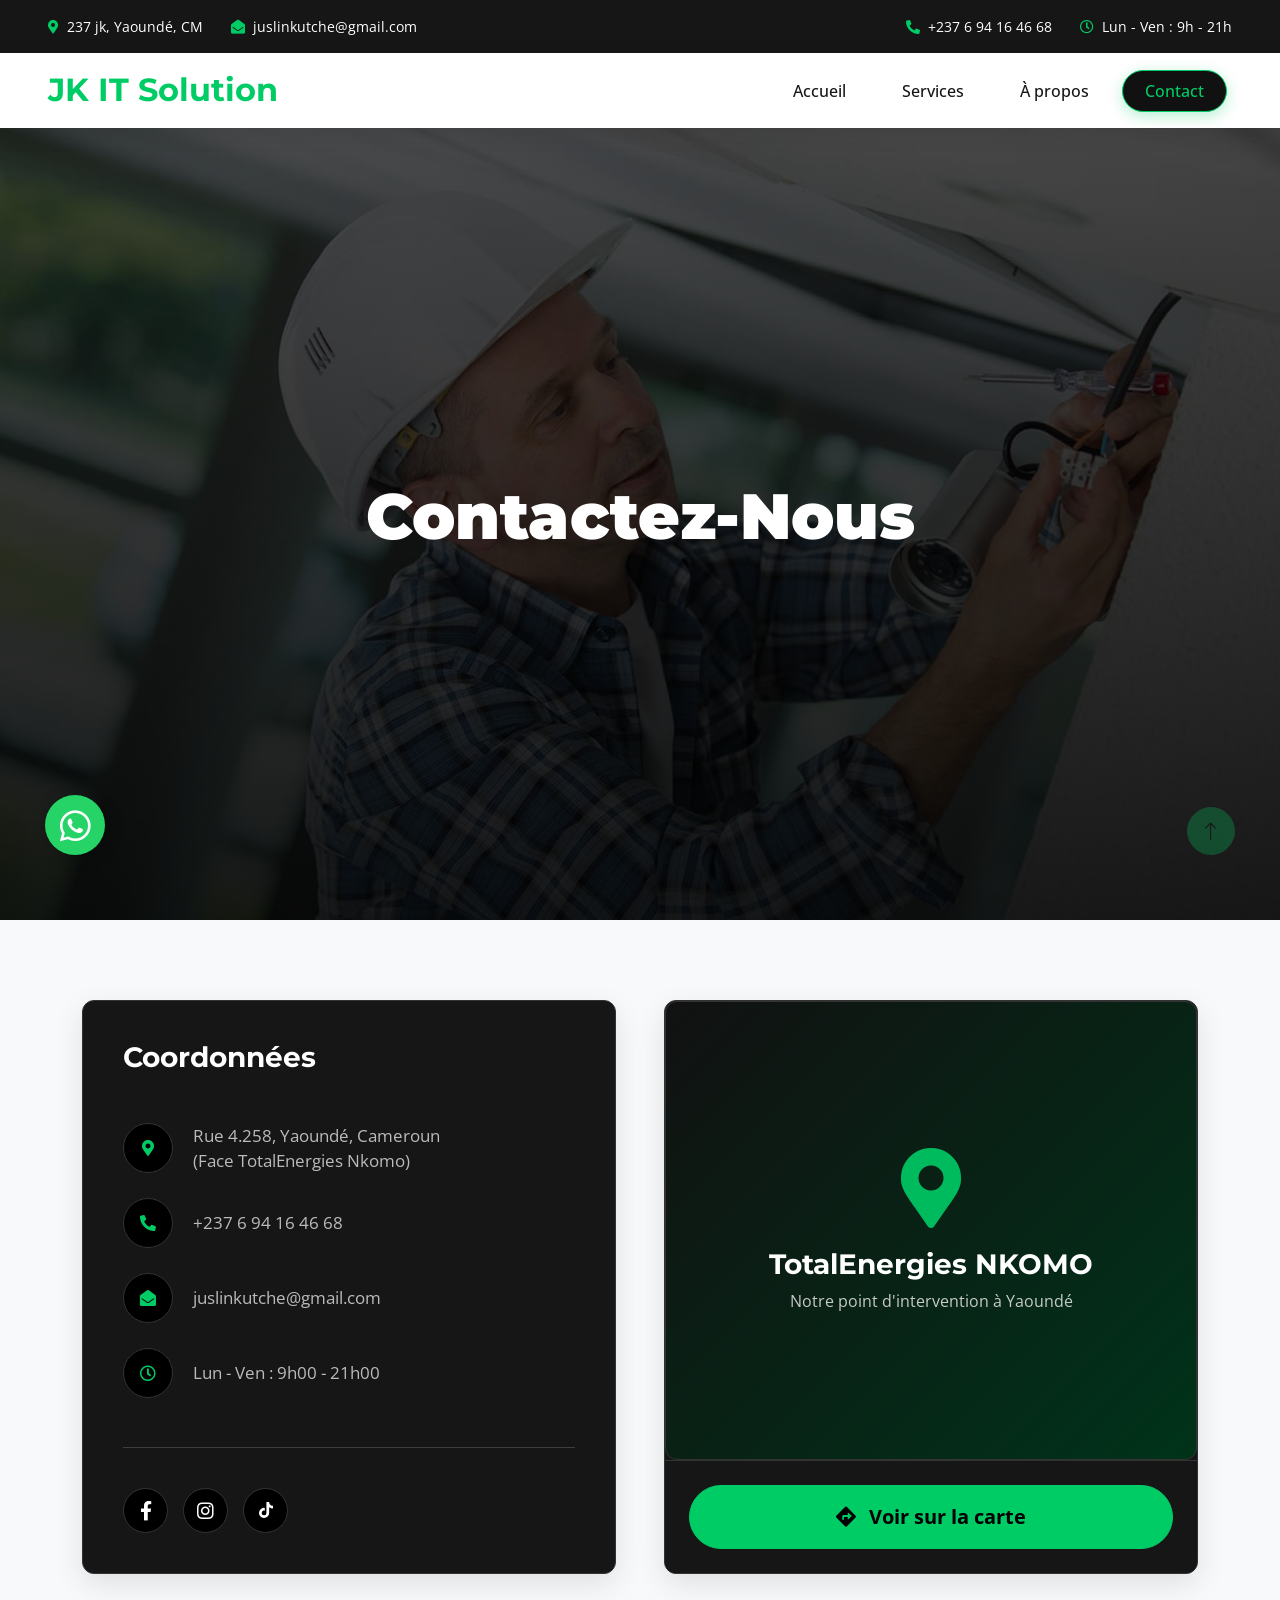
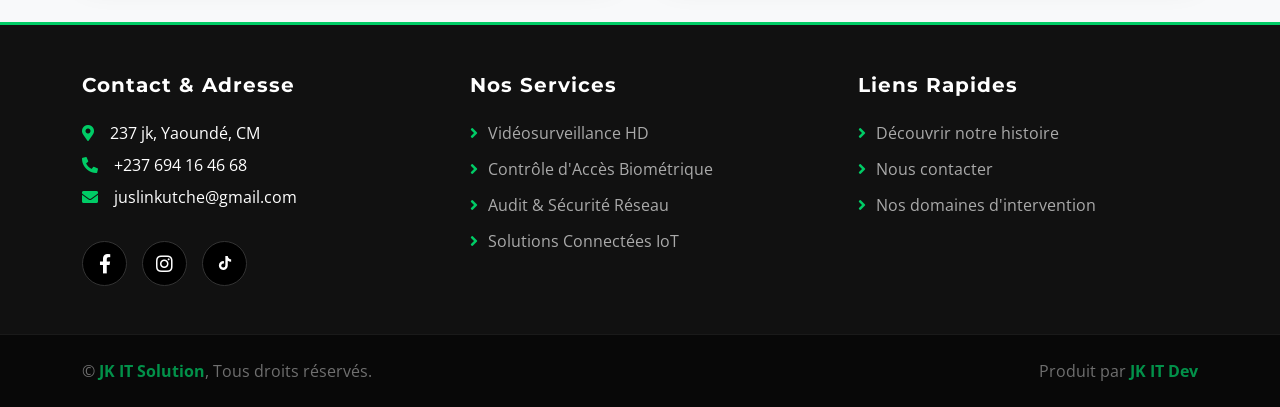
<file: contact.html>
<!DOCTYPE html>
<html lang="fr">

<head>
    <meta charset="utf-8">
    <title>Contactez-Nous | JK IT Solution - Vidéosurveillance & Sécurité</title>
    <meta content="width=device-width, initial-scale=1.0" name="viewport">
    <meta content="contact, JK IT Solution, vidéosurveillance, sécurité informatique, Yaoundé, TotalEnergies Nkomo" name="keywords">
    <meta content="Contactez JK IT Solution à Yaoundé pour vos projets de sécurité. Déploiement au Cameroun." name="description">

    <link href="img/icon/icon-1.png" rel="icon">

    <link rel="preconnect" href="https://fonts.googleapis.com">
    <link rel="preconnect" href="https://fonts.gstatic.com" crossorigin>
    <link href="https://fonts.googleapis.com/css2?family=Montserrat:wght@500;700;900&family=Open+Sans:wght@400;500&display=swap" rel="stylesheet">

    <link href="https://cdnjs.cloudflare.com/ajax/libs/font-awesome/5.10.0/css/all.min.css" rel="stylesheet">
    <link href="https://cdn.jsdelivr.net/npm/bootstrap-icons@1.4.1/font/bootstrap-icons.css" rel="stylesheet">

    <link href="lib/animate/animate.min.css" rel="stylesheet">
    <link href="lib/owlcarousel/assets/owl.carousel.min.css" rel="stylesheet">
    <link href="lib/lightbox/css/lightbox.min.css" rel="stylesheet">

    <link href="css/bootstrap.min.css" rel="stylesheet">
    <link href="css/style.css" rel="stylesheet">

    <style>
        :root {
            --primary: #00cc66 !important; 
            --dark: #161616 !important; 
        }

        .text-primary { color: var(--primary) !important; }
        .bg-primary { background-color: var(--primary) !important; }
        .btn-primary { background-color: var(--primary) !important; border-color: var(--primary) !important; color: #000 !important; font-weight: bold;}
        .btn-primary:hover { background-color: #00994c !important; border-color: #00994c !important; color: #fff !important;}

        /* MENU PREMIUM EN PILULES */
        .navbar { box-shadow: 0 5px 20px rgba(0, 0, 0, 0.1); background-color: #ffffff !important; }
        .navbar-nav .nav-link {
            position: relative; padding: 8px 22px !important; margin: 15px 5px !important; 
            border-radius: 30px; transition: all 0.4s cubic-bezier(0.25, 0.8, 0.25, 1);
            font-weight: 600; color: #555555; border: 1px solid transparent;
        }
        .navbar-nav .nav-link:hover {
            background-color: #1a1a1a; color: var(--primary) !important;
            border: 1px solid var(--primary); transform: translateY(-2px); 
        }
        .navbar-nav .nav-link.active {
            background-color: #111111; color: var(--primary) !important;
            border: 1px solid var(--primary); box-shadow: 0 4px 15px rgba(0, 204, 102, 0.3);
        }

        /* EN-TÊTE GÉANT (88vh) */
        .page-header {
            background: linear-gradient(rgba(0, 0, 0, 0.7), rgba(0, 0, 0, 0.9)), url(../img/carousel-1.jpg) center center no-repeat;
            background-size: cover;
            height: 88vh; 
            min-height: 400px;
            display: flex;
            align-items: center;
            justify-content: center;
            margin-bottom: 5rem;
        }
        .page-header h1 {
            font-family: 'Montserrat', sans-serif;
            font-weight: 900;
        }

        /* CARTES NOIRES PREMIUM POUR LE CONTACT */
        .premium-dark-card {
            background: var(--dark); border-radius: 12px; padding: 40px; 
            box-shadow: 0 10px 30px rgba(0, 0, 0, 0.1); transition: 0.4s;
            border: 1px solid #333; height: 100%; position: relative; overflow: hidden;
            display: flex; flex-direction: column;
        }
        .premium-dark-card:hover {
            transform: translateY(-10px); border-color: var(--primary);
            box-shadow: 0 15px 40px rgba(0, 204, 102, 0.2);
        }

        /* STYLE DES LIGNES DE CONTACT */
        .contact-row {
            display: flex; align-items: center; margin-bottom: 25px;
        }
        .contact-icon-box {
            width: 50px; height: 50px; background: #000; border-radius: 50%;
            display: flex; align-items: center; justify-content: center; flex-shrink: 0;
            border: 1px solid #333; transition: 0.4s; margin-right: 20px;
        }
        .premium-dark-card:hover .contact-icon-box {
            background: var(--primary); border-color: var(--primary);
        }
        .premium-dark-card:hover .contact-icon-box i {
            color: #000 !important; /* L'icône devient noire au survol */
        }
        .contact-text {
            color: #bbbbbb; margin-bottom: 0; font-size: 1.05rem; line-height: 1.5;
        }

        /* BLOC CARTE À DROITE (Avec fond stylé vert/noir) */
        .map-visual {
            flex-grow: 1; background: linear-gradient(135deg, #111111 0%, #00331a 100%);
            border-radius: 12px; display: flex; flex-direction: column; align-items: center; justify-content: center;
            border: 1px solid #333; padding: 30px; text-align: center;
        }
        .map-visual i {
            font-size: 5rem; color: var(--primary); margin-bottom: 20px; opacity: 0.9;
        }

        /* BOUTON WHATSAPP À GAUCHE */
        .whatsapp-float {
            position: fixed !important; width: 60px !important; height: 60px !important; 
            bottom: 45px !important; left: 45px !important; right: auto !important; 
            background-color: #25d366 !important; color: #FFF !important; border-radius: 50px !important; 
            text-align: center !important; font-size: 35px !important; box-shadow: 2px 2px 15px rgba(0, 0, 0, 0.3) !important; 
            z-index: 9999 !important; display: flex !important; align-items: center !important; justify-content: center !important;
            transition: 0.3s !important; text-decoration: none !important;
        }
        .whatsapp-float:hover { transform: scale(1.1) !important; box-shadow: 2px 2px 20px rgba(37, 211, 102, 0.6) !important; color: #fff !important;}
        @media (max-width: 768px) { .whatsapp-float { width: 50px !important; height: 50px !important; bottom: 20px !important; left: 20px !important; font-size: 28px !important; } }

        /* FOOTER ÉPURÉ ET RÉSEAUX SOCIAUX */
        .footer-premium { background: #111111 !important; border-top: 3px solid var(--primary); }
        .footer-premium h5 { color: #ffffff; font-weight: 700; letter-spacing: 1px; margin-bottom: 25px; font-family: 'Montserrat', sans-serif; }
        .footer-link-custom { color: #aaaaaa; text-decoration: none; display: block; margin-bottom: 12px; transition: 0.3s; }
        .footer-link-custom::before { content: "\f105"; font-family: "Font Awesome 5 Free"; font-weight: 900; margin-right: 10px; color: var(--primary); transition: 0.3s; }
        .footer-link-custom:hover { color: var(--primary); transform: translateX(8px); }
        .social-icon-circle {
            width: 45px; height: 45px; display: inline-flex; align-items: center; justify-content: center;
            background: #000; border-radius: 50%; color: #fff; margin-right: 15px; font-size: 1.2rem;
            transition: 0.4s; border: 1px solid #333; text-decoration: none;
        }
        .social-icon-circle:hover { background: var(--primary); color: #000; border-color: var(--primary); transform: translateY(-5px); }
    </style>
</head>

<body style="background-color: #f8f9fa;">
    <div id="spinner" class="show bg-white position-fixed translate-middle w-100 vh-100 top-50 start-50 d-flex align-items-center justify-content-center">
        <div class="spinner-border text-primary" style="width: 3rem; height: 3rem;" role="status">
            <span class="sr-only">Chargement...</span>
        </div>
    </div>

    <div class="container-fluid bg-dark px-5">
        <div class="row gx-4 d-none d-lg-flex">
            <div class="col-lg-6 text-start">
                <div class="h-100 d-inline-flex align-items-center py-3 me-4">
                    <small class="fa fa-map-marker-alt text-primary me-2"></small>
                    <small class="text-white">237 jk, Yaoundé, CM</small>
                </div>
                <div class="h-100 d-inline-flex align-items-center py-3">
                    <small class="fa fa-envelope-open text-primary me-2"></small>
                    <small class="text-white">juslinkutche@gmail.com</small>
                </div>
            </div>
            <div class="col-lg-6 text-end">
                <div class="h-100 d-inline-flex align-items-center py-3 me-4">
                    <small class="fa fa-phone-alt text-primary me-2"></small>
                    <small class="text-white">+237 6 94 16 46 68</small>
                </div>
                <div class="h-100 d-inline-flex align-items-center py-3">
                    <small class="far fa-clock text-primary me-2"></small>
                    <small class="text-white">Lun - Ven : 9h - 21h</small>
                </div>
            </div>
        </div>
    </div>

    <nav class="navbar navbar-expand-lg bg-white navbar-light sticky-top p-0 px-4 px-lg-5">
        <a href="index.html" class="navbar-brand d-flex align-items-center">
            <h2 class="m-0 text-primary">JK IT Solution</h2>
        </a>
        <button type="button" class="navbar-toggler" data-bs-toggle="collapse" data-bs-target="#navbarCollapse">
            <span class="navbar-toggler-icon"></span>
        </button>
        <div class="collapse navbar-collapse" id="navbarCollapse">
            <div class="navbar-nav ms-auto py-4 py-lg-0">
                <a href="index.html" class="nav-item nav-link">Accueil</a>
                <a href="service.html" class="nav-item nav-link">Services</a>
                <a href="about.html" class="nav-item nav-link">À propos</a>
                <a href="contact.html" class="nav-item nav-link active">Contact</a>
            </div>
        </div>
    </nav>

    <div class="container-fluid page-header wow fadeIn" data-wow-delay="0.1s">
        <div class="container text-center py-5">
            <h1 class="display-3 text-white mb-3 animated slideInDown">Contactez-Nous</h1>
        </div>
    </div>

    <div class="container-xxl py-5 mt-n5">
        <div class="container">
            <div class="row g-5 align-items-stretch">
                
                <div class="col-lg-6 wow fadeInLeft" data-wow-delay="0.1s">
                    <div class="premium-dark-card">
                        <h3 class="text-white mb-5">Coordonnées</h3>
                        
                        <div class="contact-row">
                            <div class="contact-icon-box"><i class="fa fa-map-marker-alt text-primary"></i></div>
                            <p class="contact-text">Rue 4.258, Yaoundé, Cameroun<br>(Face TotalEnergies Nkomo)</p>
                        </div>
                        
                        <div class="contact-row">
                            <div class="contact-icon-box"><i class="fa fa-phone-alt text-primary"></i></div>
                            <p class="contact-text">+237 6 94 16 46 68</p>
                        </div>

                        <div class="contact-row">
                            <div class="contact-icon-box"><i class="fa fa-envelope-open text-primary"></i></div>
                            <p class="contact-text">juslinkutche@gmail.com</p>
                        </div>

                        <div class="contact-row">
                            <div class="contact-icon-box"><i class="far fa-clock text-primary"></i></div>
                            <p class="contact-text">Lun - Ven : 9h00 - 21h00</p>
                        </div>

                        <hr class="border-secondary my-4" style="opacity: 0.3;">

                        <div class="d-flex align-items-center mt-3">
                            <a class="social-icon-circle" href="https://www.facebook.com/share/1HWQBkejXY/?mibextid=wwXIfr" target="_blank"><i class="fab fa-facebook-f"></i></a>
                            <a class="social-icon-circle" href="https://www.instagram.com/jk_itsolution?igsh=aWxyZHh6OGpoamgz" target="_blank"><i class="fab fa-instagram"></i></a>
                            <a class="social-icon-circle" href="https://www.tiktok.com/@jkitsolution_group?_r=1&_t=ZS-94ylG71kzn2" target="_blank">
                                <svg style="width: 16px; height: 16px; fill: currentColor;" viewBox="0 0 448 512"><path d="M448,209.91a210.06,210.06,0,0,1-122.77-39.25V349.38A162.55,162.55,0,1,1,185,188.31V278.2a74.62,74.62,0,1,0,52.23,71.18V0l88,0a121.18,121.18,0,0,0,1.86,22.17h0A122.18,122.18,0,0,0,381,102.39a121.43,121.43,0,0,0,67,20.14Z"/></svg>
                            </a>
                        </div>
                    </div>
                </div>

                <div class="col-lg-6 wow fadeInRight" data-wow-delay="0.3s">
                    <div class="premium-dark-card p-0">
                        <div class="map-visual">
                            <i class="fa fa-map-marker-alt"></i>
                            <h3 class="text-white mb-2">TotalEnergies NKOMO</h3>
                            <p class="text-light mb-0" style="opacity: 0.8;">Notre point d'intervention à Yaoundé</p>
                        </div>
                        <div class="p-4 text-center bg-dark" style="border-top: 1px solid #333;">
                            <a href="https://maps.apple.com/place?address=Rue%204.258,%20Yaounde,%20Cameroun&coordinate=3.848047,11.553510&name=TotalEnergies%20NKOMO&place-id=I18379951ED11FD9F&map=h" target="_blank" class="btn btn-primary rounded-pill py-3 px-5 w-100 fw-bold fs-5">
                                <i class="fa fa-directions me-2"></i> Voir sur la carte
                            </a>
                        </div>
                    </div>
                </div>

            </div>
        </div>
    </div>
    <div class="container-fluid footer-premium py-4 wow fadeIn" data-wow-delay="0.1s">
        <div class="container py-4">
            <div class="row g-5 justify-content-center">
                <div class="col-lg-4 col-md-6">
                    <h5 class="mb-4">Contact & Adresse</h5>
                    <p class="mb-2 text-white"><i class="fa fa-map-marker-alt me-3 text-primary"></i>237 jk, Yaoundé, CM</p>
                    <p class="mb-2 text-white"><i class="fa fa-phone-alt me-3 text-primary"></i>+237 694 16 46 68</p>
                    <p class="mb-4 text-white"><i class="fa fa-envelope me-3 text-primary"></i>juslinkutche@gmail.com</p>
                    <div class="d-flex pt-2">
                        <a class="social-icon-circle" href="https://www.facebook.com/share/1HWQBkejXY/?mibextid=wwXIfr" target="_blank"><i class="fab fa-facebook-f"></i></a>
                        <a class="social-icon-circle" href="https://www.instagram.com/jk_itsolution?igsh=aWxyZHh6OGpoamgz" target="_blank"><i class="fab fa-instagram"></i></a>
                        <a class="social-icon-circle" href="https://www.tiktok.com/@jkitsolution_group?_r=1&_t=ZS-94ylG71kzn2" target="_blank">
                            <svg style="width: 14px; height: 14px; fill: currentColor;" viewBox="0 0 448 512"><path d="M448,209.91a210.06,210.06,0,0,1-122.77-39.25V349.38A162.55,162.55,0,1,1,185,188.31V278.2a74.62,74.62,0,1,0,52.23,71.18V0l88,0a121.18,121.18,0,0,0,1.86,22.17h0A122.18,122.18,0,0,0,381,102.39a121.43,121.43,0,0,0,67,20.14Z"/></svg>
                        </a>
                    </div>
                </div>
                <div class="col-lg-4 col-md-6">
                    <h5 class="mb-4">Nos Services</h5>
                    <a class="footer-link-custom" href="service.html">Vidéosurveillance HD</a>
                    <a class="footer-link-custom" href="service.html">Contrôle d'Accès Biométrique</a>
                    <a class="footer-link-custom" href="service.html">Audit & Sécurité Réseau</a>
                    <a class="footer-link-custom" href="service.html">Solutions Connectées IoT</a>
                </div>
                <div class="col-lg-4 col-md-6">
                    <h5 class="mb-4">Liens Rapides</h5>
                    <a class="footer-link-custom" href="about.html">Découvrir notre histoire</a>
                    <a class="footer-link-custom" href="contact.html">Nous contacter</a>
                    <a class="footer-link-custom" href="service.html">Nos domaines d'intervention</a>
                </div>
            </div>
        </div>
    </div>
    
    <div class="container-fluid py-4" style="background: #080808; border-top: 1px solid #1a1a1a;">
        <div class="container">
            <div class="row">
                <div class="col-md-6 text-center text-md-start mb-3 mb-md-0 text-secondary" style="opacity: 0.7;">
                    &copy;<span id="year"></span> <a class="text-primary text-decoration-none fw-bold" href="#">JK IT Solution</a>, Tous droits réservés.
                </div>
                <div class="col-md-6 text-center text-md-end text-secondary" style="opacity: 0.7;">
                    Produit par <span class="text-primary fw-bold">JK IT Dev</span>
                </div>
            </div>
        </div>
    </div>

    <a href="https://wa.me/237694164668" class="whatsapp-float" target="_blank" rel="noopener noreferrer">
        <i class="fab fa-whatsapp"></i>
    </a>

    <a href="#" class="btn btn-lg btn-primary btn-lg-square rounded-circle back-to-top"><i class="bi bi-arrow-up text-dark"></i></a>

    <script src="https://code.jquery.com/jquery-3.4.1.min.js"></script>
    <script src="https://cdn.jsdelivr.net/npm/bootstrap@5.0.0/dist/js/bootstrap.bundle.min.js"></script>
    <script src="lib/wow/wow.min.js"></script>
    <script src="lib/easing/easing.min.js"></script>
    <script src="lib/waypoints/waypoints.min.js"></script>
    <script src="lib/owlcarousel/owl.carousel.min.js"></script>
    <script src="lib/lightbox/js/lightbox.min.js"></script>
    
    <script src="js/main.js"></script>
</body>
</html>
</file>
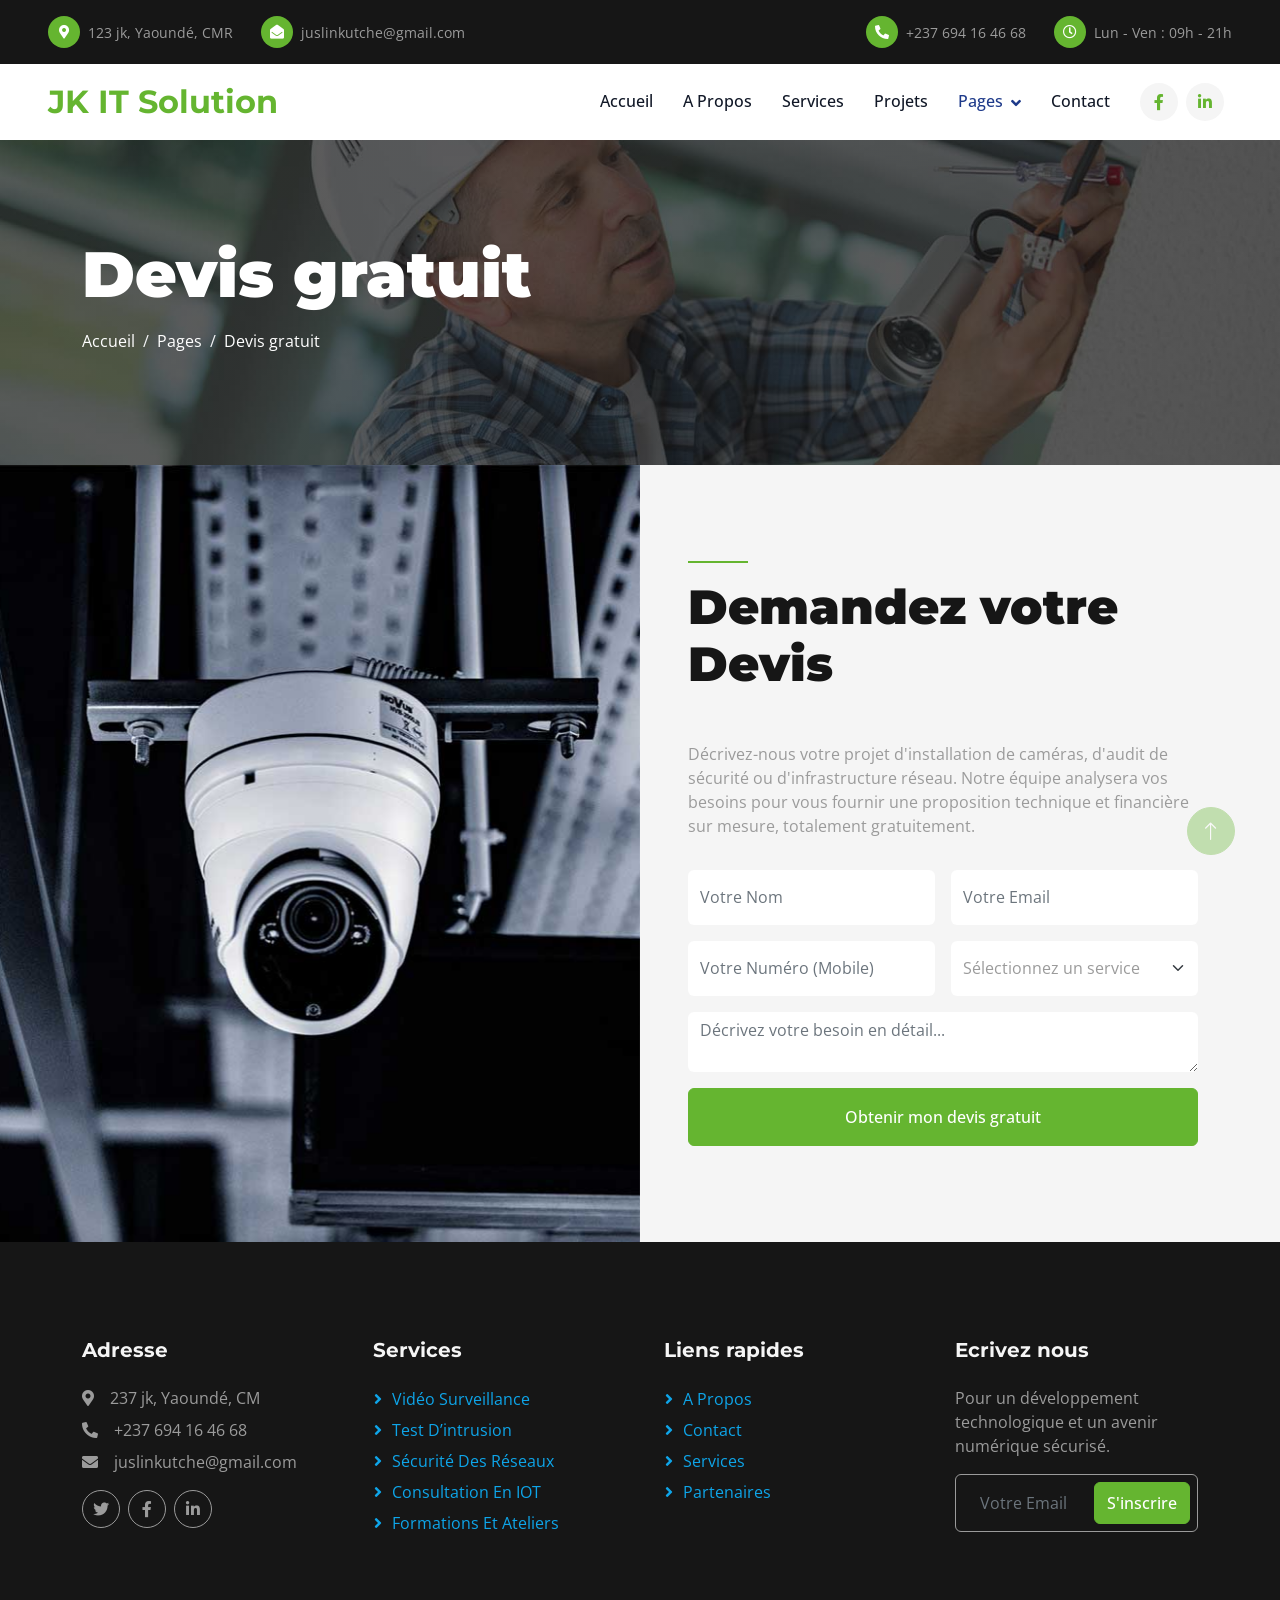
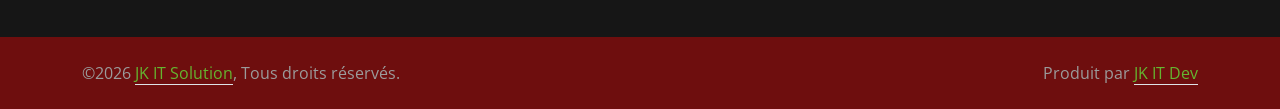
<file: quote.html>
<!DOCTYPE html>
<html lang="fr">

<head>
    <meta charset="utf-8">
    <title>Demander un Devis Gratuit | JK IT Solution</title>
    <meta content="width=device-width, initial-scale=1.0" name="viewport">
    <meta content="devis, estimation, prix vidéosurveillance, coût cybersécurité Yaoundé" name="keywords">
    <meta content="Obtenez une estimation rapide et gratuite pour vos projets d'installation de caméras, de contrôle d'accès ou d'infrastructure IT avec JK IT Solution." name="description">

    <link href="img/favicon.ico" rel="icon">

    <link rel="preconnect" href="https://fonts.googleapis.com">
    <link rel="preconnect" href="https://fonts.gstatic.com" crossorigin>
    <link href="https://fonts.googleapis.com/css2?family=Open+Sans:wght@400;500&family=Roboto:wght@500;700;900&display=swap" rel="stylesheet"> 

    <link href="https://cdnjs.cloudflare.com/ajax/libs/font-awesome/5.10.0/css/all.min.css" rel="stylesheet">
    <link href="https://cdn.jsdelivr.net/npm/bootstrap-icons@1.4.1/font/bootstrap-icons.css" rel="stylesheet">

    <link href="lib/animate/animate.min.css" rel="stylesheet">
    <link href="lib/owlcarousel/assets/owl.carousel.min.css" rel="stylesheet">
    <link href="lib/lightbox/css/lightbox.min.css" rel="stylesheet">

    <link href="css/bootstrap.min.css" rel="stylesheet">

    <link href="css/style.css" rel="stylesheet">
</head>

<body>
    <div id="spinner" class="show bg-white position-fixed translate-middle w-100 vh-100 top-50 start-50 d-flex align-items-center justify-content-center">
        <div class="spinner-border text-primary" style="width: 3rem; height: 3rem;" role="status">
            <span class="sr-only">Chargement...</span>
        </div>
    </div>
    <div class="container-fluid bg-dark px-5">
        <div class="row gx-4 d-none d-lg-flex">
            <div class="col-lg-6 text-start">
                <div class="h-100 d-inline-flex align-items-center py-3 me-4">
                    <div class="btn-sm-square rounded-circle bg-primary me-2">
                        <small class="fa fa-map-marker-alt text-white"></small>
                    </div>
                    <small>123 jk, Yaoundé, CMR</small>
                </div>
                <div class="h-100 d-inline-flex align-items-center py-3">
                    <div class="btn-sm-square rounded-circle bg-primary me-2">
                        <small class="fa fa-envelope-open text-white"></small>
                    </div>
                    <small>juslinkutche@gmail.com</small>
                </div>
            </div>
            <div class="col-lg-6 text-end">
                <div class="h-100 d-inline-flex align-items-center py-3 me-4">
                    <div class="btn-sm-square rounded-circle bg-primary me-2">
                        <small class="fa fa-phone-alt text-white"></small>
                    </div>
                    <small>+237 694 16 46 68</small>
                </div>
                <div class="h-100 d-inline-flex align-items-center py-3">
                    <div class="btn-sm-square rounded-circle bg-primary me-2">
                        <small class="far fa-clock text-white"></small>
                    </div>
                    <small>Lun - Ven : 09h - 21h</small>
                </div>
            </div>
        </div>
    </div>
    <nav class="navbar navbar-expand-lg bg-white navbar-light sticky-top p-0 px-4 px-lg-5">
        <a href="index.html" class="navbar-brand d-flex align-items-center">
            <h2 class="m-0 text-primary">JK IT Solution</h2>
        </a>
        <button type="button" class="navbar-toggler" data-bs-toggle="collapse" data-bs-target="#navbarCollapse">
            <span class="navbar-toggler-icon"></span>
        </button>
        <div class="collapse navbar-collapse" id="navbarCollapse">
            <div class="navbar-nav ms-auto py-4 py-lg-0">
                <a href="index.html" class="nav-item nav-link">Accueil</a>
                <a href="about.html" class="nav-item nav-link">A Propos</a>
                <a href="service.html" class="nav-item nav-link">Services</a>
                <a href="project.html" class="nav-item nav-link">Projets</a>
                <div class="nav-item dropdown">
                    <a href="#" class="nav-link dropdown-toggle active" data-bs-toggle="dropdown">Pages</a>
                    <div class="dropdown-menu rounded-0 rounded-bottom m-0">
                        <a href="feature.html" class="dropdown-item">Fonctionnalites</a>
                        <a href="quote.html" class="dropdown-item active">Devis gratuit</a>
                        <a href="team.html" class="dropdown-item">Notre equipe</a>
                        <a href="testimonial.html" class="dropdown-item">Temoignages</a>
                        <a href="404.html" class="dropdown-item">404 Page</a>
                    </div>
                </div>
                <a href="contact.html" class="nav-item nav-link">Contact</a>
            </div>
            <div class="h-100 d-lg-inline-flex align-items-center d-none">
                <a class="btn btn-square rounded-circle bg-light text-primary me-2" href="https://web.facebook.com/profile.php?id=61574640522614"><i class="fab fa-facebook-f"></i></a>
                <a class="btn btn-square rounded-circle bg-light text-primary me-2" href="#"><i class="fab fa-linkedin-in"></i></a>
            </div>
        </div>
    </nav>
    <div class="container-fluid page-header py-5">
        <div class="container py-5">
            <h1 class="display-3 text-white mb-3 animated slideInDown">Devis gratuit</h1>
            <nav aria-label="breadcrumb animated slideInDown">
                <ol class="breadcrumb">
                    <li class="breadcrumb-item"><a class="text-white" href="index.html">Accueil</a></li>
                    <li class="breadcrumb-item"><a class="text-white" href="#">Pages</a></li>
                    <li class="breadcrumb-item text-white active" aria-current="page">Devis gratuit</li>
                </ol>
            </nav>
        </div>
    </div>
    <div class="container-fluid bg-light overflow-hidden px-lg-0">
        <div class="container quote px-lg-0">
            <div class="row g-0 mx-lg-0">
                <div class="col-lg-6 ps-lg-0" style="min-height: 400px;">
                    <div class="position-relative h-100">
                        <img class="position-absolute img-fluid w-100 h-100" src="img/quote.jpg" style="object-fit: cover;" alt="Discussion projet et devis">
                    </div>
                </div>
                <div class="col-lg-6 quote-text py-5 wow fadeIn" data-wow-delay="0.5s">
                    <div class="p-lg-5 pe-lg-0">
                        <div class="bg-primary mb-3" style="width: 60px; height: 2px;"></div>
                        <h1 class="display-5 mb-5">Demandez votre Devis</h1>
                        <p class="mb-4 pb-2">Décrivez-nous votre projet d'installation de caméras, d'audit de sécurité ou d'infrastructure réseau. Notre équipe analysera vos besoins pour vous fournir une proposition technique et financière sur mesure, totalement gratuitement.</p>
                        <form>
                            <div class="row g-3">
                                <div class="col-12 col-sm-6">
                                    <input type="text" class="form-control border-0" placeholder="Votre Nom" style="height: 55px;">
                                </div>
                                <div class="col-12 col-sm-6">
                                    <input type="email" class="form-control border-0" placeholder="Votre Email" style="height: 55px;">
                                </div>
                                <div class="col-12 col-sm-6">
                                    <input type="text" class="form-control border-0" placeholder="Votre Numéro (Mobile)" style="height: 55px;">
                                </div>
                                <div class="col-12 col-sm-6">
                                    <select class="form-select border-0" style="height: 55px;">
                                        <option selected>Sélectionnez un service</option>
                                        <option value="1">Vidéosurveillance</option>
                                        <option value="2">Sécurité et Réseau</option>
                                        <option value="3">Contrôle d'accès</option>
                                    </select>
                                </div>
                                <div class="col-12">
                                    <textarea class="form-control border-0" placeholder="Décrivez votre besoin en détail..."></textarea>
                                </div>
                                <div class="col-12">
                                    <button class="btn btn-primary w-100 py-3" type="submit">Obtenir mon devis gratuit</button>
                                </div>
                            </div>
                        </form>
                    </div>
                </div>
            </div>
        </div>
    </div>
    <div class="container-fluid bg-dark text-secondary footer py-5 wow fadeIn" data-wow-delay="0.1s">
        <div class="container py-5">
            <div class="row g-5">
                <div class="col-lg-3 col-md-6">
                    <h5 class="text-light mb-4">Adresse</h5>
                    <p class="mb-2"><i class="fa fa-map-marker-alt me-3"></i>237 jk, Yaoundé, CM</p>
                    <p class="mb-2"><i class="fa fa-phone-alt me-3"></i>+237 694 16 46 68</p>
                    <p class="mb-2"><i class="fa fa-envelope me-3"></i>juslinkutche@gmail.com</p>
                    <div class="d-flex pt-2">
                        <a class="btn btn-square btn-outline-secondary rounded-circle me-2" href="#"><i class="fab fa-twitter"></i></a>
                        <a class="btn btn-square btn-outline-secondary rounded-circle me-2" href="https://web.facebook.com/profile.php?id=61574640522614"><i class="fab fa-facebook-f"></i></a>
                        <a class="btn btn-square btn-outline-secondary rounded-circle me-2" href="#"><i class="fab fa-linkedin-in"></i></a>
                    </div>
                </div>
                <div class="col-lg-3 col-md-6">
                    <h5 class="text-light mb-4">Services</h5>
                    <a class="btn btn-link" href="service.html">Vidéo surveillance</a>
                    <a class="btn btn-link" href="service.html">Test d’intrusion</a>
                    <a class="btn btn-link" href="service.html">Sécurité des réseaux</a>
                    <a class="btn btn-link" href="service.html">Consultation en IOT</a>
                    <a class="btn btn-link" href="service.html">Formations et ateliers</a>
                </div>
                <div class="col-lg-3 col-md-6">
                    <h5 class="text-light mb-4">Liens rapides</h5>
                    <a class="btn btn-link" href="about.html">A propos </a>
                    <a class="btn btn-link" href="contact.html">Contact </a>
                    <a class="btn btn-link" href="service.html">Services</a>
                    <a class="btn btn-link" href="#">Partenaires</a>
                </div>
                <div class="col-lg-3 col-md-6">
                    <h5 class="text-light mb-4">Ecrivez nous</h5>
                    <p>Pour un développement technologique et un avenir numérique sécurisé.</p>
                    <div class="position-relative w-100">
                        <input required class="form-control bg-transparent border-secondary w-100 py-3 ps-4 pe-5" type="text" placeholder="Votre Email">
                        <a href="contact.html"><button type="button" class="btn btn-primary py-2 position-absolute top-0 end-0 mt-2 me-2">S'inscrire</button></a>
                    </div>
                </div>
            </div>
        </div>
    </div>
    <div class="container-fluid py-4" style="background: #6e0e0e;">
        <div class="container">
            <div class="row">
                <div class="col-md-6 text-center text-md-start mb-3 mb-md-0">
                    &copy;<span id="year"></span> <a class="border-bottom" href="#">JK IT Solution</a>, Tous droits réservés.
                </div>
                <div class="col-md-6 text-center text-md-end">
                    Produit par <a class="border-bottom" href="#">JK IT Dev</a>
                </div>
            </div>
        </div>
    </div>
    <a href="#" class="btn btn-lg btn-primary btn-lg-square rounded-circle back-to-top"><i class="bi bi-arrow-up"></i></a>

    <script src="https://code.jquery.com/jquery-3.4.1.min.js"></script>
    <script src="https://cdn.jsdelivr.net/npm/bootstrap@5.0.0/dist/js/bootstrap.bundle.min.js"></script>
    <script src="lib/wow/wow.min.js"></script>
    <script src="lib/easing/easing.min.js"></script>
    <script src="lib/waypoints/waypoints.min.js"></script>
    <script src="lib/counterup/counterup.min.js"></script>
    <script src="lib/owlcarousel/owl.carousel.min.js"></script>
    <script src="lib/isotope/isotope.pkgd.min.js"></script>
    <script src="lib/lightbox/js/lightbox.min.js"></script>

    <script src="js/main.js"></script>
</body>
</html>
</file>
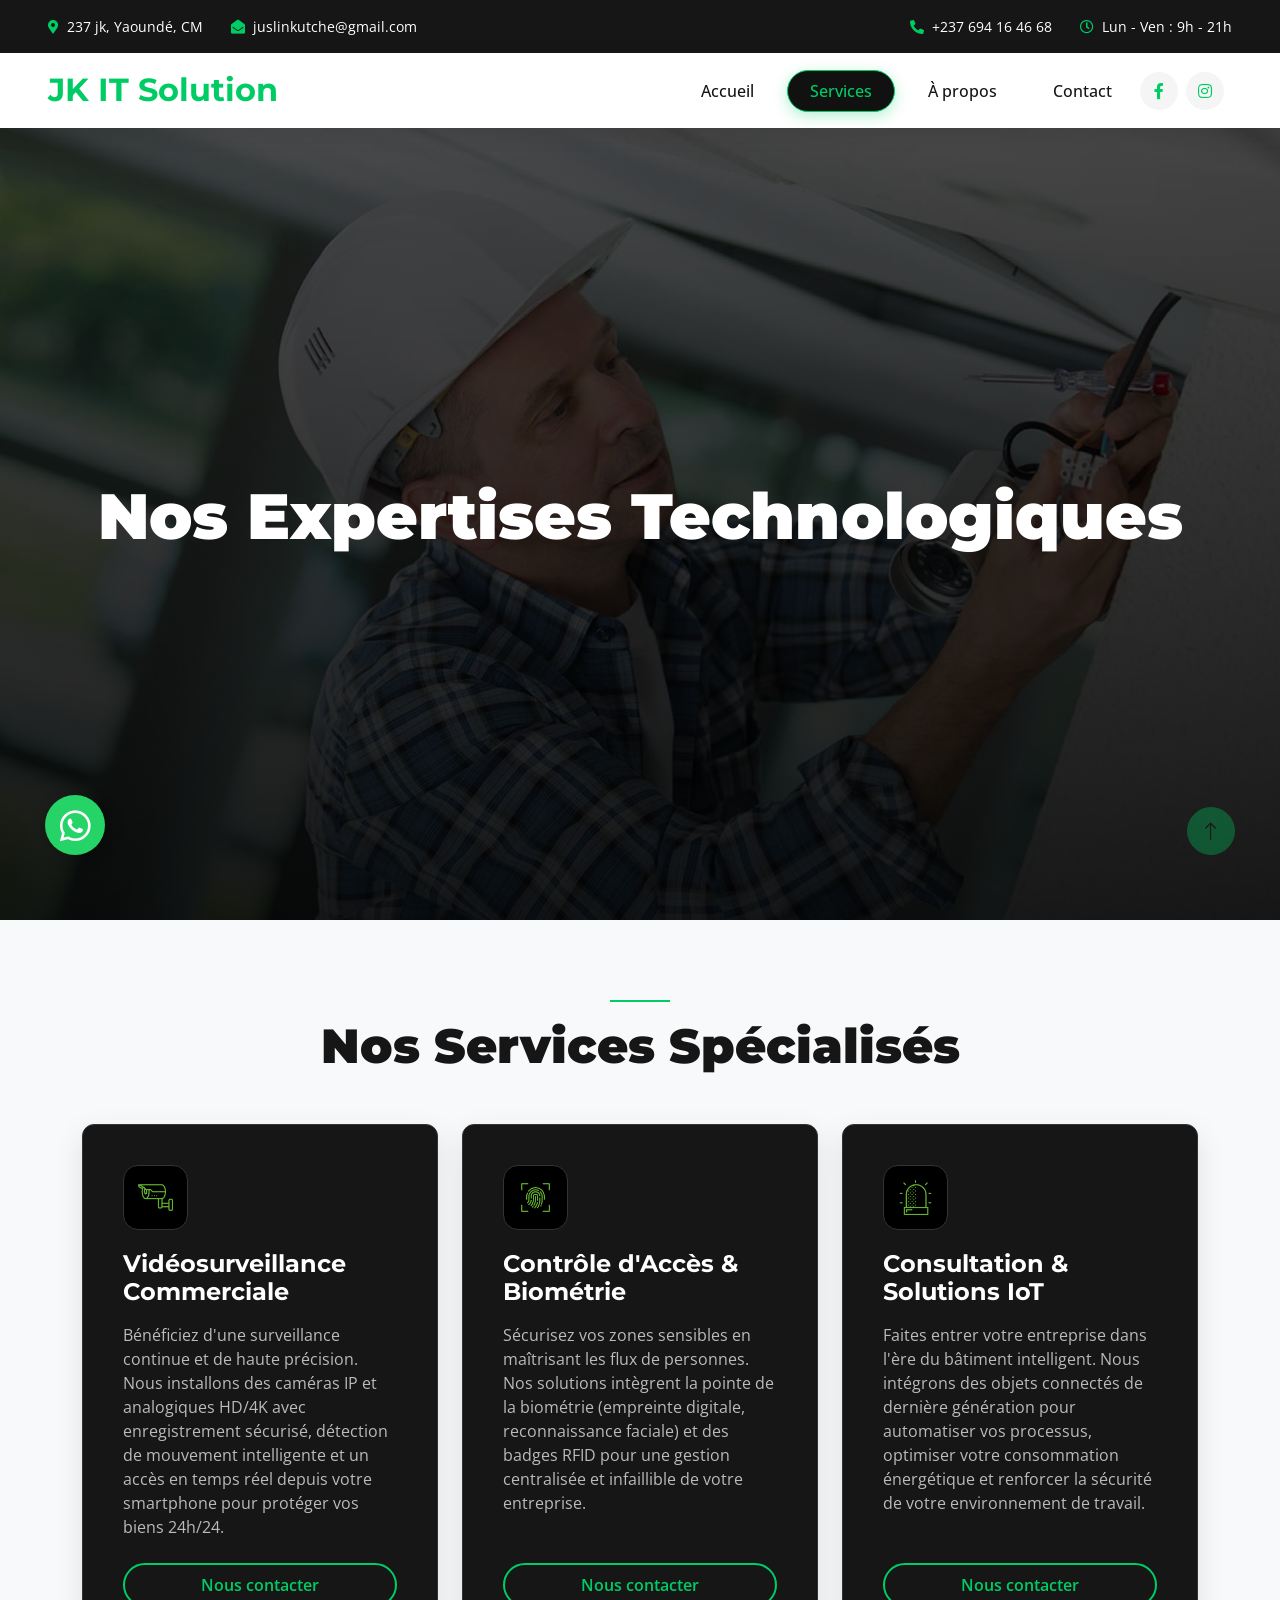
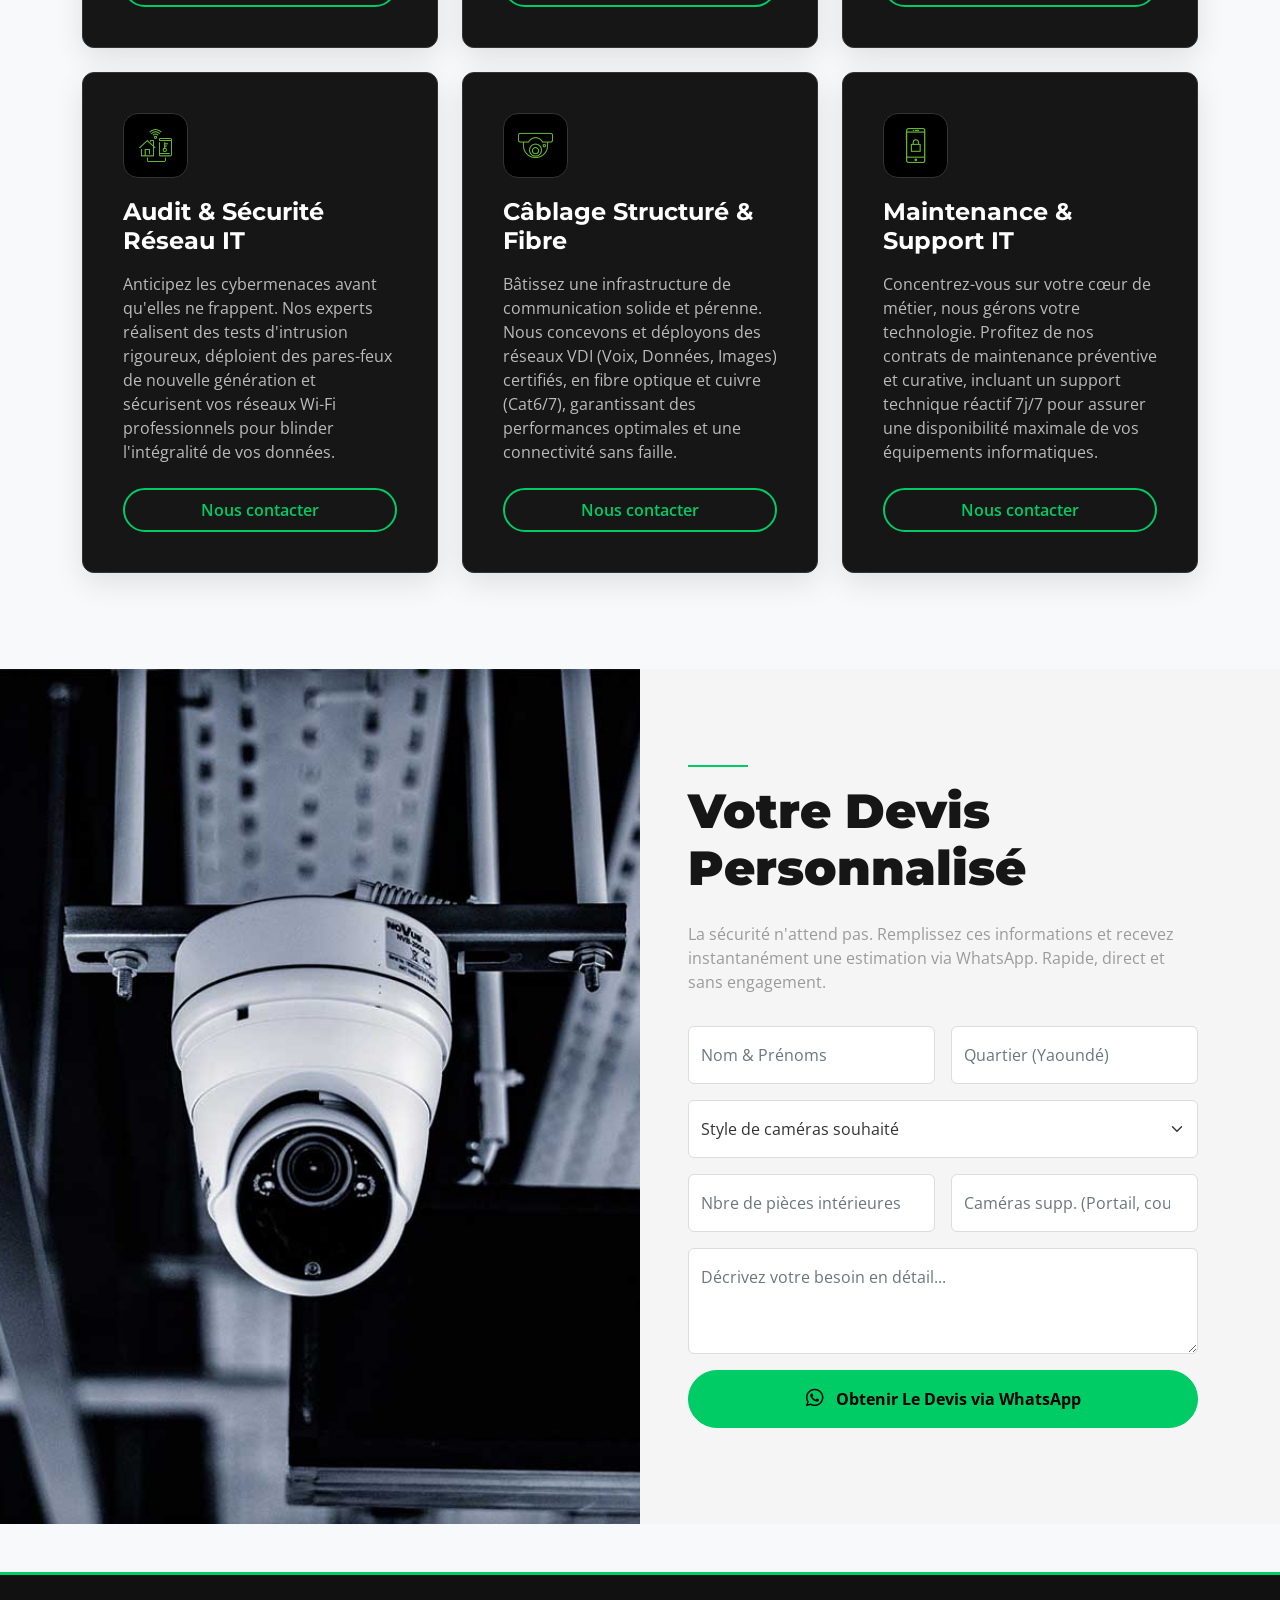
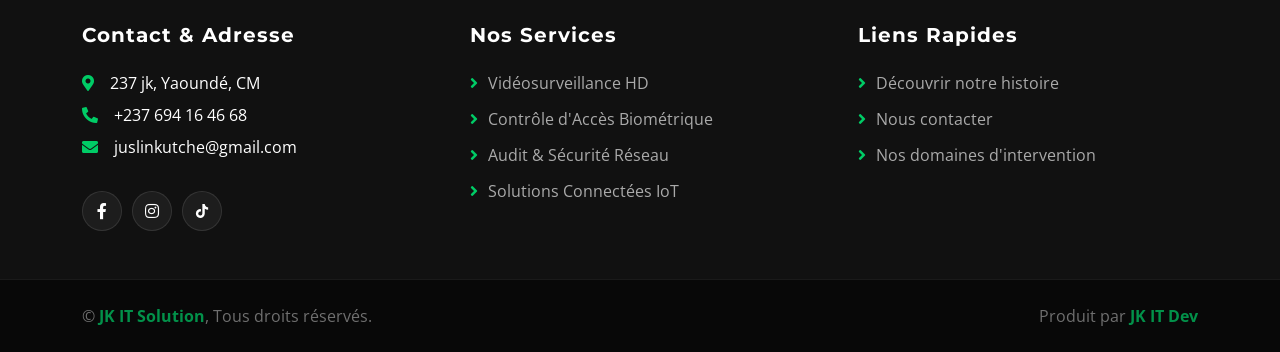
<file: service.html>
<!DOCTYPE html>
<html lang="fr">

<head>
    <meta charset="utf-8">
    <title>Nos Services | JK IT Solution - Vidéosurveillance & Sécurité Informatique</title>
    <meta content="width=device-width, initial-scale=1.0" name="viewport">
    <meta content="services, vidéosurveillance, test d'intrusion, cybersécurité, Yaoundé" name="keywords">
    <meta content="Découvrez nos expertises : vidéosurveillance, audit de sécurité, réseaux informatiques et solutions IoT à Yaoundé." name="description">

    <link href="img/icon/icon-1.png" rel="icon">

    <link rel="preconnect" href="https://fonts.googleapis.com">
    <link rel="preconnect" href="https://fonts.gstatic.com" crossorigin>
    <link href="https://fonts.googleapis.com/css2?family=Montserrat:wght@500;700;900&family=Open+Sans:wght@400;500&display=swap" rel="stylesheet">

    <link href="https://cdnjs.cloudflare.com/ajax/libs/font-awesome/5.10.0/css/all.min.css" rel="stylesheet">
    <link href="https://cdn.jsdelivr.net/npm/bootstrap-icons@1.4.1/font/bootstrap-icons.css" rel="stylesheet">

    <link href="lib/animate/animate.min.css" rel="stylesheet">
    <link href="lib/owlcarousel/assets/owl.carousel.min.css" rel="stylesheet">
    <link href="lib/lightbox/css/lightbox.min.css" rel="stylesheet">

    <link href="css/bootstrap.min.css" rel="stylesheet">
    <link href="css/style.css" rel="stylesheet">

    <style>
        :root {
            --primary: #00cc66 !important; 
            --dark: #161616 !important; 
        }

        .text-primary { color: var(--primary) !important; }
        .bg-primary { background-color: var(--primary) !important; }
        .btn-primary { background-color: var(--primary) !important; border-color: var(--primary) !important; color: #000 !important; font-weight: bold;}
        .btn-primary:hover { background-color: #00994c !important; border-color: #00994c !important; color: #fff !important;}

        /* MENU PREMIUM EN PILULES */
        .navbar { box-shadow: 0 5px 20px rgba(0, 0, 0, 0.1); background-color: #ffffff !important; }
        .navbar-nav .nav-link {
            position: relative; padding: 8px 22px !important; margin: 15px 5px !important; 
            border-radius: 30px; transition: all 0.4s cubic-bezier(0.25, 0.8, 0.25, 1);
            font-weight: 600; color: #555555; border: 1px solid transparent;
        }
        .navbar-nav .nav-link:hover {
            background-color: #1a1a1a; color: var(--primary) !important;
            border: 1px solid var(--primary); transform: translateY(-2px); 
        }
        .navbar-nav .nav-link.active {
            background-color: #111111; color: var(--primary) !important;
            border: 1px solid var(--primary); box-shadow: 0 4px 15px rgba(0, 204, 102, 0.3);
        }

        /* EN-TÊTE GÉANT (88vh) */
        .service-page-header {
            background: linear-gradient(rgba(0, 0, 0, 0.7), rgba(0, 0, 0, 0.9)), url(../img/carousel-1.jpg) center center no-repeat;
            background-size: cover;
            height: 88vh; 
            min-height: 400px;
            display: flex;
            align-items: center;
            justify-content: center;
            margin-bottom: 5rem;
        }
        .service-page-header h1 {
            font-family: 'Montserrat', sans-serif;
            font-weight: 900;
        }

        /* CARTES NOIRES PREMIUM (Alignement parfait avec Flexbox) */
        .premium-dark-card {
            background: var(--dark); border-radius: 12px; padding: 40px; 
            box-shadow: 0 10px 30px rgba(0, 0, 0, 0.1); transition: 0.4s;
            border: 1px solid #333; height: 100%; position: relative; overflow: hidden;
            display: flex; flex-direction: column; /* Active le flexbox vertical */
        }
        .premium-dark-card:hover {
            transform: translateY(-10px); border-color: var(--primary);
            box-shadow: 0 15px 40px rgba(0, 204, 102, 0.2);
        }
        .premium-icon-box {
            width: 65px; height: 65px; background: #000; border-radius: 15px;
            display: flex; align-items: center; justify-content: center; margin-bottom: 20px; transition: 0.4s; border: 1px solid #333;
        }
        .premium-dark-card:hover .premium-icon-box { background: var(--primary); border-color: var(--primary); }
        .premium-dark-card:hover .premium-icon-box img { filter: brightness(0); }
        
        .premium-dark-card h4 { color: #ffffff; font-weight: 700; position: relative; z-index: 1;}
        .premium-dark-card p { color: #bbbbbb; position: relative; z-index: 1;}

        /* Bouton aligné en bas peu importe le texte */
        .btn-card-custom {
            background: transparent; border: 2px solid var(--primary); color: var(--primary); border-radius: 30px;
            padding: 8px 20px; transition: 0.3s; font-weight: 600; display: inline-block; text-decoration: none; 
            margin-top: auto; /* Pousse le bouton tout en bas de la carte */
            text-align: center;
        }
        .premium-dark-card:hover .btn-card-custom { background: var(--primary); color: #000; }

        /* FORMULAIRE DEVIS */
        .form-control, .form-select {
            background-color: #fff !important; color: #333 !important; border: 1px solid #ddd !important;
        }
        .form-control:focus, .form-select:focus { border-color: var(--primary) !important; box-shadow: 0 0 5px rgba(0,204,102,0.3) !important; }

        /* BOUTON WHATSAPP À GAUCHE (Même hauteur que back-to-top) */
        .whatsapp-float {
            position: fixed !important; width: 60px !important; height: 60px !important; 
            bottom: 45px !important; left: 45px !important; right: auto !important; 
            background-color: #25d366 !important; color: #FFF !important; border-radius: 50px !important; 
            text-align: center !important; font-size: 35px !important; box-shadow: 2px 2px 15px rgba(0, 0, 0, 0.3) !important; 
            z-index: 9999 !important; display: flex !important; align-items: center !important; justify-content: center !important;
            transition: 0.3s !important; text-decoration: none !important;
        }
        .whatsapp-float:hover { transform: scale(1.1) !important; box-shadow: 2px 2px 20px rgba(37, 211, 102, 0.6) !important; color: #fff !important;}
        @media (max-width: 768px) { .whatsapp-float { width: 50px !important; height: 50px !important; bottom: 20px !important; left: 20px !important; font-size: 28px !important; } }

        /* FOOTER ÉPURÉ */
        .footer-premium { background: #111111 !important; border-top: 3px solid var(--primary); }
        .footer-premium h5 { color: #ffffff; font-weight: 700; letter-spacing: 1px; margin-bottom: 25px; font-family: 'Montserrat', sans-serif; }
        .footer-link-custom { color: #aaaaaa; text-decoration: none; display: block; margin-bottom: 12px; transition: 0.3s; }
        .footer-link-custom::before { content: "\f105"; font-family: "Font Awesome 5 Free"; font-weight: 900; margin-right: 10px; color: var(--primary); transition: 0.3s; }
        .footer-link-custom:hover { color: var(--primary); transform: translateX(8px); }
        .social-icon-circle {
            width: 40px; height: 40px; display: inline-flex; align-items: center; justify-content: center;
            background: rgba(255,255,255,0.05); border-radius: 50%; color: #fff; margin-right: 10px;
            transition: 0.4s; border: 1px solid rgba(255,255,255,0.1); text-decoration: none;
        }
        .social-icon-circle:hover { background: var(--primary); color: #000; border-color: var(--primary); transform: translateY(-5px); }
    </style>
</head>

<body style="background-color: #f8f9fa;">
    <div id="spinner" class="show bg-white position-fixed translate-middle w-100 vh-100 top-50 start-50 d-flex align-items-center justify-content-center">
        <div class="spinner-border text-primary" style="width: 3rem; height: 3rem;" role="status">
            <span class="sr-only">Chargement...</span>
        </div>
    </div>

    <div class="container-fluid bg-dark px-5">
        <div class="row gx-4 d-none d-lg-flex">
            <div class="col-lg-6 text-start">
                <div class="h-100 d-inline-flex align-items-center py-3 me-4">
                    <small class="fa fa-map-marker-alt text-primary me-2"></small>
                    <small class="text-white">237 jk, Yaoundé, CM</small>
                </div>
                <div class="h-100 d-inline-flex align-items-center py-3">
                    <small class="fa fa-envelope-open text-primary me-2"></small>
                    <small class="text-white">juslinkutche@gmail.com</small>
                </div>
            </div>
            <div class="col-lg-6 text-end">
                <div class="h-100 d-inline-flex align-items-center py-3 me-4">
                    <small class="fa fa-phone-alt text-primary me-2"></small>
                    <small class="text-white">+237 694 16 46 68</small>
                </div>
                <div class="h-100 d-inline-flex align-items-center py-3">
                    <small class="far fa-clock text-primary me-2"></small>
                    <small class="text-white">Lun - Ven : 9h - 21h</small>
                </div>
            </div>
        </div>
    </div>

    <nav class="navbar navbar-expand-lg bg-white navbar-light sticky-top p-0 px-4 px-lg-5">
        <a href="index.html" class="navbar-brand d-flex align-items-center">
            <h2 class="m-0 text-primary">JK IT Solution</h2>
        </a>
        <button type="button" class="navbar-toggler" data-bs-toggle="collapse" data-bs-target="#navbarCollapse">
            <span class="navbar-toggler-icon"></span>
        </button>
        <div class="collapse navbar-collapse" id="navbarCollapse">
            <div class="navbar-nav ms-auto py-4 py-lg-0">
                <a href="index.html" class="nav-item nav-link">Accueil</a>
                <a href="service.html" class="nav-item nav-link active">Services</a>
                <a href="about.html" class="nav-item nav-link">À propos</a>
                <a href="contact.html" class="nav-item nav-link">Contact</a>
            </div>
            <div class="h-100 d-lg-inline-flex align-items-center d-none">
                <a class="btn btn-square rounded-circle bg-light text-primary me-2" href="https://www.facebook.com/share/1HWQBkejXY/?mibextid=wwXIfr" target="_blank"><i class="fab fa-facebook-f"></i></a>
                <a class="btn btn-square rounded-circle bg-light text-primary me-2" href="https://www.instagram.com/jk_itsolution?igsh=aWxyZHh6OGpoamgz" target="_blank"><i class="fab fa-instagram"></i></a>
            </div>
        </div>
    </nav>

    <div class="container-fluid page-header service-page-header wow fadeIn" data-wow-delay="0.1s">
        <div class="container text-center py-5">
            <h1 class="display-3 text-white mb-3 animated slideInDown">Nos Expertises Technologiques</h1>
        </div>
    </div>

    <div class="container-xxl py-5 mt-n5">
        <div class="container">
            <div class="text-center wow fadeInUp" data-wow-delay="0.1s">
                <div class="bg-primary mb-3 mx-auto" style="width: 60px; height: 2px;"></div>
                <h1 class="display-5 mb-5">Nos Services Spécialisés</h1>
            </div>
            <div class="row g-4 align-items-stretch">
                <div class="col-md-6 col-lg-4 wow fadeInUp" data-wow-delay="0.1s">
                    <div class="premium-dark-card">
                        <div class="premium-icon-box">
                            <img class="img-fluid" src="img/icon/icon-6.png" alt="Caméra CCTV" width="35">
                        </div>
                        <h4 class="mb-3">Vidéosurveillance Commerciale</h4>
                        <p class="mb-4">Bénéficiez d'une surveillance continue et de haute précision. Nous installons des caméras IP et analogiques HD/4K avec enregistrement sécurisé, détection de mouvement intelligente et un accès en temps réel depuis votre smartphone pour protéger vos biens 24h/24.</p>
                        <a href="contact.html" class="btn-card-custom">Nous contacter</a>
                    </div>
                </div>
                <div class="col-md-6 col-lg-4 wow fadeInUp" data-wow-delay="0.3s">
                    <div class="premium-dark-card">
                        <div class="premium-icon-box">
                            <img class="img-fluid" src="img/icon/icon-8.png" alt="Contrôle d'accès" width="35">
                        </div>
                        <h4 class="mb-3">Contrôle d'Accès & Biométrie</h4>
                        <p class="mb-4">Sécurisez vos zones sensibles en maîtrisant les flux de personnes. Nos solutions intègrent la pointe de la biométrie (empreinte digitale, reconnaissance faciale) et des badges RFID pour une gestion centralisée et infaillible de votre entreprise.</p>
                        <a href="contact.html" class="btn-card-custom">Nous contacter</a>
                    </div>
                </div>
                <div class="col-md-6 col-lg-4 wow fadeInUp" data-wow-delay="0.5s">
                    <div class="premium-dark-card">
                        <div class="premium-icon-box">
                            <img class="img-fluid" src="img/icon/icon-9.png" alt="IoT" width="35">
                        </div>
                        <h4 class="mb-3">Consultation & Solutions IoT</h4>
                        <p class="mb-4">Faites entrer votre entreprise dans l'ère du bâtiment intelligent. Nous intégrons des objets connectés de dernière génération pour automatiser vos processus, optimiser votre consommation énergétique et renforcer la sécurité de votre environnement de travail.</p>
                        <a href="contact.html" class="btn-card-custom">Nous contacter</a>
                    </div>
                </div>
                <div class="col-md-6 col-lg-4 wow fadeInUp" data-wow-delay="0.7s">
                    <div class="premium-dark-card">
                        <div class="premium-icon-box">
                            <img class="img-fluid" src="img/icon/icon-3.png" alt="Sécurité Réseau" width="35">
                        </div>
                        <h4 class="mb-3">Audit & Sécurité Réseau IT</h4>
                        <p class="mb-4">Anticipez les cybermenaces avant qu'elles ne frappent. Nos experts réalisent des tests d'intrusion rigoureux, déploient des pares-feux de nouvelle génération et sécurisent vos réseaux Wi-Fi professionnels pour blinder l'intégralité de vos données.</p>
                        <a href="contact.html" class="btn-card-custom">Nous contacter</a>
                    </div>
                </div>
                <div class="col-md-6 col-lg-4 wow fadeInUp" data-wow-delay="0.9s">
                    <div class="premium-dark-card">
                        <div class="premium-icon-box">
                            <img class="img-fluid" src="img/icon/icon-7.png" alt="Câblage" width="35">
                        </div>
                        <h4 class="mb-3">Câblage Structuré & Fibre</h4>
                        <p class="mb-4">Bâtissez une infrastructure de communication solide et pérenne. Nous concevons et déployons des réseaux VDI (Voix, Données, Images) certifiés, en fibre optique et cuivre (Cat6/7), garantissant des performances optimales et une connectivité sans faille.</p>
                        <a href="contact.html" class="btn-card-custom">Nous contacter</a>
                    </div>
                </div>
                <div class="col-md-6 col-lg-4 wow fadeInUp" data-wow-delay="1.1s">
                    <div class="premium-dark-card">
                        <div class="premium-icon-box">
                            <img class="img-fluid" src="img/icon/icon-10.png" alt="Maintenance" width="35">
                        </div>
                        <h4 class="mb-3">Maintenance & Support IT</h4>
                        <p class="mb-4">Concentrez-vous sur votre cœur de métier, nous gérons votre technologie. Profitez de nos contrats de maintenance préventive et curative, incluant un support technique réactif 7j/7 pour assurer une disponibilité maximale de vos équipements informatiques.</p>
                        <a href="contact.html" class="btn-card-custom">Nous contacter</a>
                    </div>
                </div>
            </div>
        </div>
    </div>
    <div class="container-fluid bg-light overflow-hidden my-5 px-lg-0" id="devis-section">
        <div class="container quote px-lg-0">
            <div class="row g-0 mx-lg-0">
                <div class="col-lg-6 ps-lg-0" style="min-height: 400px;">
                    <div class="position-relative h-100">
                        <img class="position-absolute img-fluid w-100 h-100" src="img/quote.jpg" style="object-fit: cover;" alt="Devis JK IT Solution">
                    </div>
                </div>
                <div class="col-lg-6 quote-text py-5 wow fadeIn" data-wow-delay="0.5s">
                    <div class="p-lg-5 pe-lg-0">
                        <div class="bg-primary mb-3" style="width: 60px; height: 2px;"></div>
                        <h1 class="display-5 mb-4">Votre Devis Personnalisé</h1>
                        <p class="mb-4 pb-2 text-secondary">La sécurité n'attend pas. Remplissez ces informations et recevez instantanément une estimation via WhatsApp. Rapide, direct et sans engagement.</p>
                        
                        <form id="devis-form" onsubmit="envoyerDevisWhatsApp(event)">
                            <div class="row g-3">
                                <div class="col-12 col-sm-6">
                                    <input type="text" class="form-control bg-white border-0 py-3" id="d-nom" placeholder="Nom & Prénoms" required>
                                </div>
                                <div class="col-12 col-sm-6">
                                    <input type="text" class="form-control bg-white border-0 py-3" id="d-quartier" placeholder="Quartier (Yaoundé)" required>
                                </div>
                                <div class="col-12">
                                    <select class="form-select bg-white border-0 py-3" id="d-type" required>
                                        <option value="" selected disabled>Style de caméras souhaité</option>
                                        <option value="Caméras IP (Haute résolution)">Caméras IP (Haute résolution réseau)</option>
                                        <option value="Caméras Analogiques HD">Caméras Analogiques HD (Classique)</option>
                                        <option value="Caméras Dôme (Discrètes)">Caméras Dôme (Intérieur / Discret)</option>
                                        <option value="Caméras PTZ (Motorisées 360°)">Caméras PTZ (Motorisées 360°)</option>
                                        <option value="Caméras Sans Fil (Wi-Fi)">Caméras Sans Fil (Wi-Fi)</option>
                                        <option value="Caméras Thermiques">Caméras Thermiques / Nocturnes</option>
                                    </select>
                                </div>
                                <div class="col-12 col-sm-6">
                                    <input type="number" class="form-control bg-white border-0 py-3" id="d-pieces" placeholder="Nbre de pièces intérieures" min="0" required>
                                </div>
                                <div class="col-12 col-sm-6">
                                    <input type="number" class="form-control bg-white border-0 py-3" id="d-supp" placeholder="Caméras supp. (Portail, couloir...)" min="0" required>
                                </div>
                                <div class="col-12">
                                    <textarea class="form-control bg-white border-0 py-3" id="d-description" rows="3" placeholder="Décrivez votre besoin en détail..." required></textarea>
                                </div>
                                <div class="col-12 mt-3">
                                    <button class="btn btn-primary w-100 py-3 rounded-pill fw-bold" type="submit">
                                        <i class="fab fa-whatsapp me-2 fs-5"></i> Obtenir Le Devis via WhatsApp
                                    </button>
                                </div>
                            </div>
                        </form>
                    </div>
                </div>
            </div>
        </div>
    </div>
    <div class="container-fluid footer-premium py-4 wow fadeIn" data-wow-delay="0.1s">
        <div class="container py-4">
            <div class="row g-5 justify-content-center">
                <div class="col-lg-4 col-md-6">
                    <h5 class="mb-4">Contact & Adresse</h5>
                    <p class="mb-2 text-white"><i class="fa fa-map-marker-alt me-3 text-primary"></i>237 jk, Yaoundé, CM</p>
                    <p class="mb-2 text-white"><i class="fa fa-phone-alt me-3 text-primary"></i>+237 694 16 46 68</p>
                    <p class="mb-4 text-white"><i class="fa fa-envelope me-3 text-primary"></i>juslinkutche@gmail.com</p>
                    <div class="d-flex pt-2">
                        <a class="social-icon-circle" href="https://www.facebook.com/share/1HWQBkejXY/?mibextid=wwXIfr" target="_blank"><i class="fab fa-facebook-f"></i></a>
                        <a class="social-icon-circle" href="https://www.instagram.com/jk_itsolution?igsh=aWxyZHh6OGpoamgz" target="_blank"><i class="fab fa-instagram"></i></a>
                        <a class="social-icon-circle" href="https://www.tiktok.com/@jkitsolution_group?_r=1&_t=ZS-94ylG71kzn2" target="_blank">
                            <svg style="width: 14px; height: 14px; fill: currentColor;" viewBox="0 0 448 512"><path d="M448,209.91a210.06,210.06,0,0,1-122.77-39.25V349.38A162.55,162.55,0,1,1,185,188.31V278.2a74.62,74.62,0,1,0,52.23,71.18V0l88,0a121.18,121.18,0,0,0,1.86,22.17h0A122.18,122.18,0,0,0,381,102.39a121.43,121.43,0,0,0,67,20.14Z"/></svg>
                        </a>
                    </div>
                </div>
                <div class="col-lg-4 col-md-6">
                    <h5 class="mb-4">Nos Services</h5>
                    <a class="footer-link-custom" href="service.html">Vidéosurveillance HD</a>
                    <a class="footer-link-custom" href="service.html">Contrôle d'Accès Biométrique</a>
                    <a class="footer-link-custom" href="service.html">Audit & Sécurité Réseau</a>
                    <a class="footer-link-custom" href="service.html">Solutions Connectées IoT</a>
                </div>
                <div class="col-lg-4 col-md-6">
                    <h5 class="mb-4">Liens Rapides</h5>
                    <a class="footer-link-custom" href="about.html">Découvrir notre histoire</a>
                    <a class="footer-link-custom" href="contact.html">Nous contacter</a>
                    <a class="footer-link-custom" href="service.html">Nos domaines d'intervention</a>
                </div>
            </div>
        </div>
    </div>
    
    <div class="container-fluid py-4" style="background: #080808; border-top: 1px solid #1a1a1a;">
        <div class="container">
            <div class="row">
                <div class="col-md-6 text-center text-md-start mb-3 mb-md-0 text-secondary" style="opacity: 0.7;">
                    &copy;<span id="year"></span> <a class="text-primary text-decoration-none fw-bold" href="#">JK IT Solution</a>, Tous droits réservés.
                </div>
                <div class="col-md-6 text-center text-md-end text-secondary" style="opacity: 0.7;">
                    Produit par <span class="text-primary fw-bold">JK IT Dev</span>
                </div>
            </div>
        </div>
    </div>

    <a href="https://wa.me/237694164668" class="whatsapp-float" target="_blank" rel="noopener noreferrer">
        <i class="fab fa-whatsapp"></i>
    </a>

    <a href="#" class="btn btn-lg btn-primary btn-lg-square rounded-circle back-to-top"><i class="bi bi-arrow-up text-dark"></i></a>

    <script src="https://code.jquery.com/jquery-3.4.1.min.js"></script>
    <script src="https://cdn.jsdelivr.net/npm/bootstrap@5.0.0/dist/js/bootstrap.bundle.min.js"></script>
    <script src="lib/wow/wow.min.js"></script>
    <script src="lib/easing/easing.min.js"></script>
    <script src="lib/waypoints/waypoints.min.js"></script>
    <script src="lib/owlcarousel/owl.carousel.min.js"></script>
    <script src="lib/lightbox/js/lightbox.min.js"></script>

    <script src="js/main.js"></script>

    <script>
        function envoyerDevisWhatsApp(event) {
            event.preventDefault(); 
            
            let nom = document.getElementById('d-nom').value || 'Non renseigné';
            let quartier = document.getElementById('d-quartier').value || 'Non renseigné';
            let typeCam = document.getElementById('d-type').value || 'Non sélectionné';
            let pieces = document.getElementById('d-pieces').value || '0';
            let supp = document.getElementById('d-supp').value || '0';
            let description = document.getElementById('d-description').value || 'Aucune description';

            let texteMessage = "Bonjour JK IT Solution, je souhaite obtenir un devis d'installation.\n\n"
                             + "*Nom & Prénoms :* " + nom + "\n"
                             + "*Localisation :* " + quartier + " (Yaoundé)\n"
                             + "*Type de caméras souhaité :* " + typeCam + "\n"
                             + "*Nombre de pièces à équiper :* " + pieces + "\n"
                             + "*Caméras supplémentaires (portail, extérieur) :* " + supp + "\n"
                             + "*Description du besoin :* \n" + description + "\n\n"
                             + "Merci de me revenir avec une estimation.";

            let lienWhatsApp = "https://wa.me/237694164668?text=" + encodeURIComponent(texteMessage);
            window.open(lienWhatsApp, '_blank');
        }
    </script>
</body>
</html>
</file>
<file: css/style.css>
/********** Template CSS **********/
/* 1. TYPOGRAPHIE : Importation de la police Montserrat pour un look Tech/Cyber */
@import url('https://fonts.googleapis.com/css2?family=Montserrat:wght@500;700;900&display=swap');

:root {
    /* 2. COULEURS : Palette modernisée "Sécurité & IT" */
    --primary: #1E3A8A; /* Bleu marine pro (inspire la sécurité et la confiance) */
    --secondary: #0EA5E9; /* Bleu cyan/clair (pour les accents et le dynamisme) */
    --light: #F3F4F6;
    --dark: #111827;
}

/* Application de la nouvelle police aux titres pour un design plus géométrique et prestigieux */
h1, h2, h3, h4, h5, h6, .navbar-brand {
    font-family: 'Montserrat', sans-serif !important;
}

.fw-medium {
    font-weight: 500 !important;
}

.fw-bold {
    font-weight: 700 !important;
}

.fw-black {
    font-weight: 900 !important;
}

.back-to-top {
    position: fixed;
    display: none;
    right: 45px;
    bottom: 45px;
    z-index: 99;
}


/*** Spinner ***/
#spinner {
    opacity: 0;
    visibility: hidden;
    transition: opacity .5s ease-out, visibility 0s linear .5s;
    z-index: 99999;
}

#spinner.show {
    transition: opacity .5s ease-out, visibility 0s linear 0s;
    visibility: visible;
    opacity: 1;
}


/*** Button ***/
.btn {
    font-weight: 500;
    transition: .5s;
}

.btn.btn-primary {
    color: #FFFFFF;
}

.btn-square {
    width: 38px;
    height: 38px;
}

.btn-sm-square {
    width: 32px;
    height: 32px;
}

.btn-lg-square {
    width: 48px;
    height: 48px;
}

.btn-square,
.btn-sm-square,
.btn-lg-square {
    padding: 0;
    display: flex;
    align-items: center;
    justify-content: center;
    font-weight: normal;
}

/*** Navbar ***/
.navbar.sticky-top {
    top: -100px;
    transition: .5s;
}

.navbar .navbar-brand {
    height: 75px;
}

.navbar .navbar-nav .nav-link {
    margin-right: 30px;
    padding: 25px 0;
    color: var(--dark);
    font-weight: 500;
    outline: none;
}

.navbar .navbar-nav .nav-link:hover,
.navbar .navbar-nav .nav-link.active {
    color: var(--primary);
}

.navbar .dropdown-toggle::after {
    border: none;
    content: "\f107";
    font-family: "Font Awesome 5 Free";
    font-weight: 900;
    vertical-align: middle;
    margin-left: 8px;
}

@media (max-width: 991.98px) {
    .navbar .navbar-nav .nav-link  {
        margin-right: 0;
        padding: 10px 0;
    }

    .navbar .navbar-nav {
        border-top: 1px solid #EEEEEE;
    }
}

@media (min-width: 992px) {
    .navbar .nav-item .dropdown-menu {
        display: block;
        border: none;
        margin-top: 0;
        top: 150%;
        opacity: 0;
        visibility: hidden;
        transition: .5s;
    }

    .navbar .nav-item:hover .dropdown-menu {
        top: 100%;
        visibility: visible;
        transition: .5s;
        opacity: 1;
    }
}

.navbar .btn:hover {
    color: #FFFFFF !important;
    background: var(--primary) !important;
}


/*** Header ***/
.header-carousel .carousel-inner {
    position: absolute;
    width: 100%;
    height: 100%;
    top: 0;
    left: 0;
    display: flex;
    align-items: center;
    background: rgba(22, 22, 22, .7);
}

@media (max-width: 768px) {
    .header-carousel .owl-carousel-item {
        position: relative;
        min-height: 500px;
    }
    
    .header-carousel .owl-carousel-item img {
        position: absolute;
        width: 100%;
        height: 100%;
        object-fit: cover;
    }

    .header-carousel .owl-carousel-item h5,
    .header-carousel .owl-carousel-item p {
        font-size: 14px !important;
        font-weight: 400 !important;
    }

    .header-carousel .owl-carousel-item h1 {
        font-size: 30px;
        font-weight: 600;
    }
}

.header-carousel .owl-nav {
    position: absolute;
    width: 200px;
    height: 45px;
    bottom: 30px;
    left: 50%;
    transform: translateX(-50%);
    display: flex;
    justify-content: space-between;
}

.header-carousel .owl-nav .owl-prev,
.header-carousel .owl-nav .owl-next {
    width: 45px;
    height: 45px;
    display: flex;
    align-items: center;
    justify-content: center;
    color: #FFFFFF;
    background: transparent;
    border: 1px solid #FFFFFF;
    border-radius: 45px;
    font-size: 22px;
    transition: .5s;
}

.header-carousel .owl-nav .owl-prev:hover,
.header-carousel .owl-nav .owl-next:hover {
    background: var(--primary);
    border-color: var(--primary);
}

.header-carousel .owl-dots {
    position: absolute;
    height: 45px;
    bottom: 30px;
    left: 50%;
    transform: translateX(-50%);
    display: flex;
    align-items: center;
    justify-content: center;
}

.header-carousel .owl-dot {
    position: relative;
    display: inline-block;
    margin: 0 5px;
    width: 15px;
    height: 15px;
    background: transparent;
    border: 1px solid #FFFFFF;
    border-radius: 15px;
    transition: .5s;
}

.header-carousel .owl-dot::after {
    position: absolute;
    content: "";
    width: 5px;
    height: 5px;
    top: 4px;
    left: 4px;
    background: #FFFFFF;
    border-radius: 5px;
}

.header-carousel .owl-dot.active {
    background: var(--primary);
    border-color: var(--primary);
}

.page-header {
    background: linear-gradient(rgba(22, 22, 22, .7), rgba(22, 22, 22, .7)), url(../img/carousel-1.jpg) center center no-repeat;
    background-size: cover;
}

.breadcrumb-item + .breadcrumb-item::before {
    color: var(--light);
}


/*** About ***/
@media (min-width: 992px) {
    .container.about {
        max-width: 100% !important;
    }

    .about-text  {
        padding-right: calc(((100% - 960px) / 2) + .75rem);
    }
}

@media (min-width: 1200px) {
    .about-text  {
        padding-right: calc(((100% - 1140px) / 2) + .75rem);
    }
}

@media (min-width: 1400px) {
    .about-text  {
        padding-right: calc(((100% - 1320px) / 2) + .75rem);
    }
}


/*** Service ***/
.service-row {
    box-shadow: 0 0 45px rgba(9, 77, 166, 0.08);
}

.service-item {
    border-color: rgba(11, 30, 100, 0.03) !important;
    /* 3. INTERACTIVITÉ : Ajout de la transition pour l'animation fluide */
    transition: transform 0.3s ease, box-shadow 0.3s ease;
}

/* 3. INTERACTIVITÉ : Effet de soulèvement (Hover) au passage de la souris */
.service-item:hover {
    transform: translateY(-10px);
    box-shadow: 0 10px 25px rgba(30, 58, 138, 0.15); /* Ombre aux tons bleutés */
    border-color: transparent !important;
}

.service-item .btn {
    width: 38px;
    height: 38px;
    display: inline-flex;
    align-items: center;
    color: #FFFFFF;
    background: var(--primary);
    border-radius: 38px;
    white-space: nowrap;
    overflow: hidden;
    transition: .5s;
}

.service-item:hover .btn {
    width: 140px;
}


/*** Feature ***/
@media (min-width: 992px) {
    .container.feature {
        max-width: 100% !important;
    }

    .feature-text  {
        padding-left: calc(((100% - 960px) / 2) + .75rem);
    }
}

@media (min-width: 1200px) {
    .feature-text  {
        padding-left: calc(((100% - 1140px) / 2) + .75rem);
    }
}

@media (min-width: 1400px) {
    .feature-text  {
        padding-left: calc(((100% - 1320px) / 2) + .75rem);
    }
}


/*** Project Portfolio ***/
#portfolio-flters li {
    display: inline-block;
    font-weight: 500;
    color: var(--dark);
    cursor: pointer;
    transition: .5s;
    border-bottom: 2px solid transparent;
}

#portfolio-flters li:hover,
#portfolio-flters li.active {
    color: var(--primary);
    border-color: var(--primary);
}

.portfolio-inner {
    position: relative;
    overflow: hidden;
    box-shadow: 0 0 45px rgba(0, 0, 0, .07);
}

.portfolio-inner img {
    transition: .5s;
}

.portfolio-inner:hover img {
    transform: scale(1.1);
}

.portfolio-inner .portfolio-text {
    position: absolute;
    width: 100%;
    left: 0;
    bottom: -50px;
    opacity: 0;
    transition: .5s;
}

.portfolio-inner:hover .portfolio-text {
    bottom: 0;
    opacity: 1;
}


/*** Quote ***/
@media (min-width: 992px) {
    .container.quote {
        max-width: 100% !important;
    }

    .quote-text  {
        padding-right: calc(((100% - 960px) / 2) + .75rem);
    }
}

@media (min-width: 1200px) {
    .quote-text  {
        padding-right: calc(((100% - 1140px) / 2) + .75rem);
    }
}

@media (min-width: 1400px) {
    .quote-text  {
        padding-right: calc(((100% - 1320px) / 2) + .75rem);
    }
}


/*** Team ***/
.team-item {
    box-shadow: 0 0 45px rgba(0, 0, 0, .08);
}

.team-item img {
    transition: .5s;
}

.team-item:hover img {
    transform: scale(1.1);
}

.team-item .team-social {
    position: absolute;
    width: 0;
    height: 0;
    top: 50%;
    left: 50%;
    display: flex;
    align-items: center;
    justify-content: center;
    background: rgba(22, 22, 22, .7);
    opacity: 0;
    transition: .5s;
}

.team-item:hover .team-social {
    width: 100%;
    height: 100%;
    top: 0;
    left: 0;
    opacity: 1;
}

.team-item .team-social .btn {
    opacity: 0;
}

.team-item:hover .team-social .btn {
    opacity: 1;
}


/*** Testimonial ***/
.testimonial-carousel {
    display: flex !important;
    flex-direction: column-reverse;
    max-width: 700px;
    margin: 0 auto;
}

.testimonial-carousel .owl-dots {
    height: 100px;
    display: flex;
    align-items: center;
    justify-content: center;
    margin-bottom: 30px;
}

.testimonial-carousel .owl-dots .owl-dot {
    position: relative;
    width: 60px;
    height: 60px;
    margin: 0 5px;
    transition: .5s;
}

.testimonial-carousel .owl-dots .owl-dot.active {
    width: 100px;
    height: 100px;
}

.testimonial-carousel .owl-dots .owl-dot::after {
    position: absolute;
    width: 40px;
    height: 40px;
    bottom: -20px;
    left: 50%;
    transform: translateX(-50%);
    display: flex;
    align-items: center;
    justify-content: center;
    content: "\f10d";
    font-family: "Font Awesome 5 Free";
    font-weight: 900;
    color: var(--primary);
    background: aqua;
    border-radius: 40px;
    transition: .5s;
    opacity: 0;
}

.testimonial-carousel .owl-dots .owl-dot.active::after {
    opacity: 1;
}

.testimonial-carousel .owl-dots .owl-dot img {
    border-radius: 60px;
    opacity: .4;
    transition: .5s;
}

.testimonial-carousel .owl-dots .owl-dot.active img {
    opacity: 1;
}


/*** Contact ***/
@media (min-width: 992px) {
    .container.contact {
        max-width: 100% !important;
    }

    .contact-text  {
        padding-left: calc(((100% - 960px) / 2) + .75rem);
    }
}

@media (min-width: 1200px) {
    .contact-text  {
        padding-left: calc(((100% - 1140px) / 2) + .75rem);
    }
}

@media (min-width: 1400px) {
    .contact-text  {
        padding-left: calc(((100% - 1320px) / 2) + .75rem);
    }
}


/*** Footer ***/
.footer .btn.btn-link {
    display: block;
    margin-bottom: 5px;
    padding: 0;
    text-align: left;
    color: var(--secondary);
    font-weight: normal;
    text-transform: capitalize;
    transition: .3s;
}

.footer .btn.btn-link::before {
    position: relative;
    content: "\f105";
    font-family: "Font Awesome 5 Free";
    font-weight: 900;
    margin-right: 10px;
}

.footer .btn.btn-link:hover {
    color: var(--primary);
    letter-spacing: 1px;
    box-shadow: none;
}
/*** WhatsApp Floating Button ***/
.whatsapp-float {
    position: fixed;
    width: 60px;
    height: 60px;
    bottom: 45px;
    left: 45px; 
    background-color: #25d366;
    color: #FFF;
    border-radius: 50px;
    text-align: center;
    font-size: 35px;
    box-shadow: 2px 2px 15px rgba(0, 0, 0, 0.2);
    z-index: 1000;
    display: flex;
    align-items: center;
    justify-content: center;
    transition: transform 0.3s ease, box-shadow 0.3s ease;
    text-decoration: none;
}

.whatsapp-float:hover {
    color: #FFF;
    transform: scale(1.1);
    box-shadow: 2px 2px 20px rgba(37, 211, 102, 0.5);
}

@media (max-width: 768px) {
    .whatsapp-float {
        width: 50px;
        height: 50px;
        bottom: 20px;
        left: 20px;
        font-size: 28px;
    }
}
</file>
